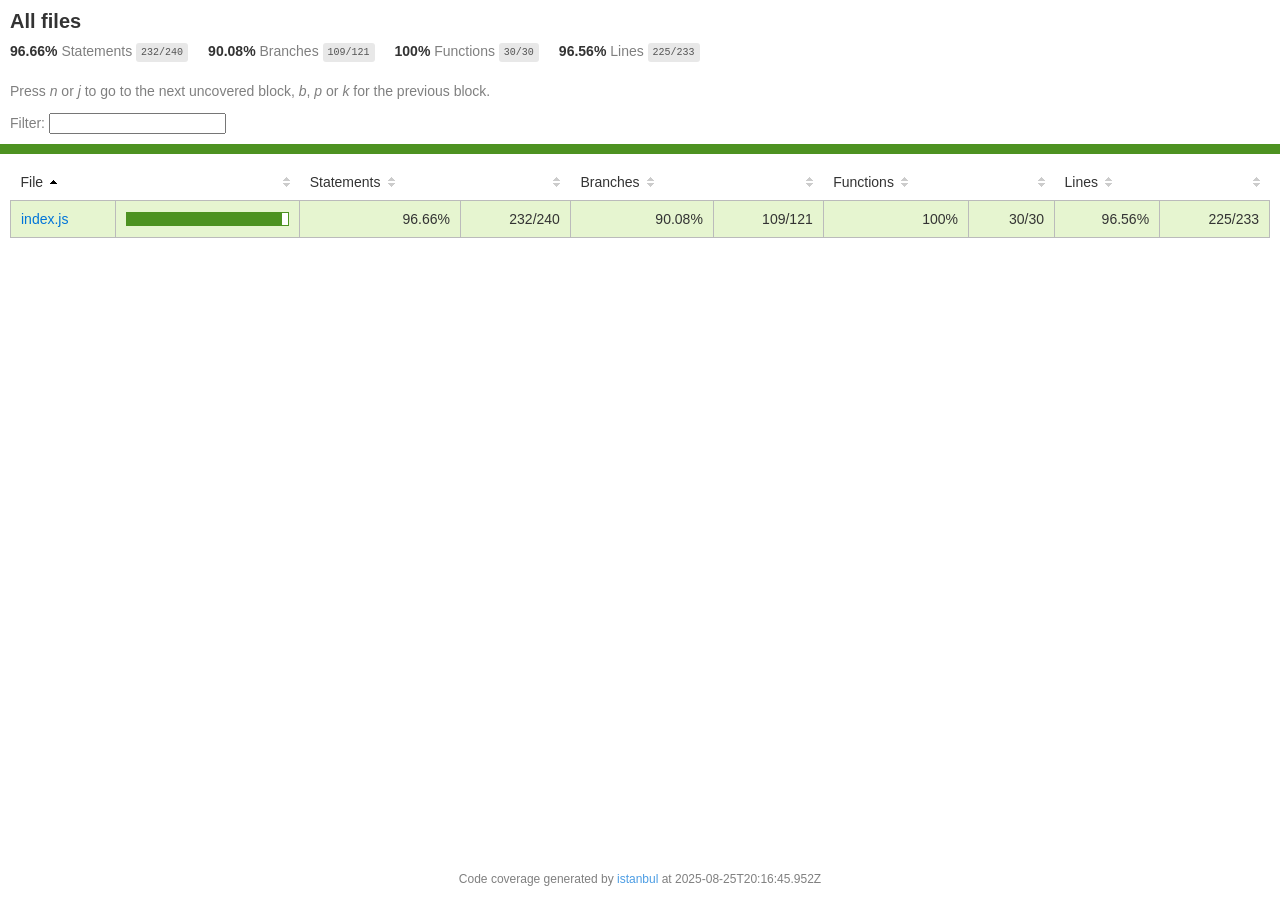
<file: backend/node_modules/kareem/coverage/lcov-report/index.html>
<!doctype html>
<html lang="en">

<head>
    <title>Code coverage report for All files</title>
    <meta charset="utf-8" />
    <link rel="stylesheet" href="prettify.css" />
    <link rel="stylesheet" href="base.css" />
    <link rel="shortcut icon" type="image/x-icon" href="favicon.png" />
    <meta name="viewport" content="width=device-width, initial-scale=1" />
    <style type='text/css'>
        .coverage-summary .sorter {
            background-image: url(sort-arrow-sprite.png);
        }
    </style>
</head>
    
<body>
<div class='wrapper'>
    <div class='pad1'>
        <h1>All files</h1>
        <div class='clearfix'>
            
            <div class='fl pad1y space-right2'>
                <span class="strong">96.66% </span>
                <span class="quiet">Statements</span>
                <span class='fraction'>232/240</span>
            </div>
        
            
            <div class='fl pad1y space-right2'>
                <span class="strong">90.08% </span>
                <span class="quiet">Branches</span>
                <span class='fraction'>109/121</span>
            </div>
        
            
            <div class='fl pad1y space-right2'>
                <span class="strong">100% </span>
                <span class="quiet">Functions</span>
                <span class='fraction'>30/30</span>
            </div>
        
            
            <div class='fl pad1y space-right2'>
                <span class="strong">96.56% </span>
                <span class="quiet">Lines</span>
                <span class='fraction'>225/233</span>
            </div>
        
            
        </div>
        <p class="quiet">
            Press <em>n</em> or <em>j</em> to go to the next uncovered block, <em>b</em>, <em>p</em> or <em>k</em> for the previous block.
        </p>
        <template id="filterTemplate">
            <div class="quiet">
                Filter:
                <input type="search" id="fileSearch">
            </div>
        </template>
    </div>
    <div class='status-line high'></div>
    <div class="pad1">
<table class="coverage-summary">
<thead>
<tr>
   <th data-col="file" data-fmt="html" data-html="true" class="file">File</th>
   <th data-col="pic" data-type="number" data-fmt="html" data-html="true" class="pic"></th>
   <th data-col="statements" data-type="number" data-fmt="pct" class="pct">Statements</th>
   <th data-col="statements_raw" data-type="number" data-fmt="html" class="abs"></th>
   <th data-col="branches" data-type="number" data-fmt="pct" class="pct">Branches</th>
   <th data-col="branches_raw" data-type="number" data-fmt="html" class="abs"></th>
   <th data-col="functions" data-type="number" data-fmt="pct" class="pct">Functions</th>
   <th data-col="functions_raw" data-type="number" data-fmt="html" class="abs"></th>
   <th data-col="lines" data-type="number" data-fmt="pct" class="pct">Lines</th>
   <th data-col="lines_raw" data-type="number" data-fmt="html" class="abs"></th>
</tr>
</thead>
<tbody><tr>
	<td class="file high" data-value="index.js"><a href="index.js.html">index.js</a></td>
	<td data-value="96.66" class="pic high">
	<div class="chart"><div class="cover-fill" style="width: 96%"></div><div class="cover-empty" style="width: 4%"></div></div>
	</td>
	<td data-value="96.66" class="pct high">96.66%</td>
	<td data-value="240" class="abs high">232/240</td>
	<td data-value="90.08" class="pct high">90.08%</td>
	<td data-value="121" class="abs high">109/121</td>
	<td data-value="100" class="pct high">100%</td>
	<td data-value="30" class="abs high">30/30</td>
	<td data-value="96.56" class="pct high">96.56%</td>
	<td data-value="233" class="abs high">225/233</td>
	</tr>

</tbody>
</table>
</div>
                <div class='push'></div><!-- for sticky footer -->
            </div><!-- /wrapper -->
            <div class='footer quiet pad2 space-top1 center small'>
                Code coverage generated by
                <a href="https://istanbul.js.org/" target="_blank" rel="noopener noreferrer">istanbul</a>
                at 2025-08-25T20:16:45.952Z
            </div>
        <script src="prettify.js"></script>
        <script>
            window.onload = function () {
                prettyPrint();
            };
        </script>
        <script src="sorter.js"></script>
        <script src="block-navigation.js"></script>
    </body>
</html>
</file>
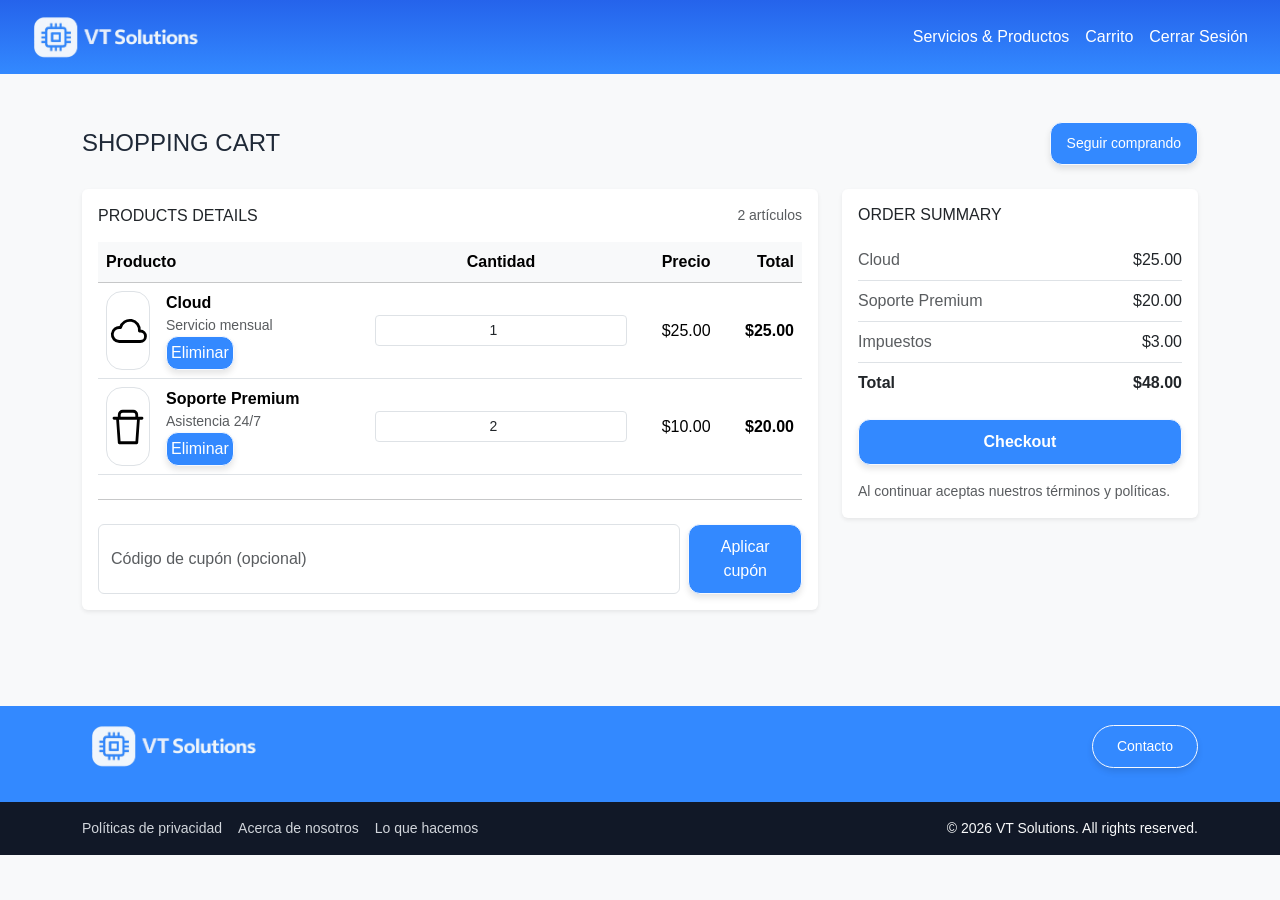
<file: carrito.html>
<!doctype html>
<html lang="es">
<head>
  <meta charset="utf-8" />
  <meta name="viewport" content="width=device-width, initial-scale=1" />
  <title>VT Solutions | Carrito</title>

  <link href="https://cdn.jsdelivr.net/npm/bootstrap@5.3.3/dist/css/bootstrap.min.css" rel="stylesheet">
  <link rel="stylesheet" href="css/main.css">
</head>

<body class="bg-light">

  <!-- HEADER -->
  <nav class="navbar navbar-expand-md navbar-dark">
    <div class="container-fluid px-4">
      <a href="principal.html" class="navbar-brand">
        <img src="img/logo.png" class="logo" alt="VT Solutions">
      </a>
      <button class="navbar-toggler" type="button" data-bs-toggle="collapse" data-bs-target="#menu">
        <span class="navbar-toggler-icon"></span>
      </button>
      <div class="collapse navbar-collapse" id="menu">
        <ul class="navbar-nav ms-auto">
          <li class="nav-item"><a class="nav-link active" href="catalogo.html">Servicios & Productos</a></li>
          <li class="nav-item"><a class="nav-link active" aria-current="page" href="carrito.html">Carrito</a></li>
          <li class="nav-item"><a class="nav-link active" href="Login.html">Cerrar Sesión</a></li>
        </ul>
      </div>
    </div>
  </nav>

  <!-- MAIN -->
  <main class="container py-5">
    <div class="d-flex align-items-center justify-content-between flex-wrap gap-2 mb-4">
      <h1 class="h4 mb-0 text-uppercase vt-title">Shopping Cart</h1>
      <a class="btn btn-outline-primary btn-sm" href="catalogo.html">Seguir comprando</a>
    </div>

    <div class="row g-4">
      <!-- Carrito -->
      <div class="col-12 col-lg-8">
        <div class="card shadow-sm border-0 vt-card">
          <div class="card-body">
            <div class="d-flex align-items-center justify-content-between flex-wrap gap-2 mb-3">
              <h2 class="h6 mb-0 text-uppercase vt-subtitle">Products details</h2>
              <span class="text-body-secondary small">2 artículos</span>
            </div>

            <div class="table-responsive">
              <table class="table align-middle mb-0">
                <thead class="table-light">
                  <tr>
                    <th scope="col">Producto</th>
                    <th scope="col" class="text-center vt-col-qty">Cantidad</th>
                    <th scope="col" class="text-end vt-col-price">Precio</th>
                    <th scope="col" class="text-end vt-col-total">Total</th>
                  </tr>
                </thead>

                <tbody>
                  <!-- Item 1 -->
                  <tr>
                    <td>
                      <div class="d-flex gap-3">
                        <div class="vt-thumb bg-white border rounded-4 d-flex align-items-center justify-content-center flex-shrink-0">
                          <svg width="42" height="42" viewBox="0 0 24 24" fill="none" aria-hidden="true">
                            <path d="M7 18a4 4 0 1 1 .7-7.94A5.5 5.5 0 0 1 18.5 12H19a3 3 0 1 1 0 6H7Z"
                                  stroke="currentColor" stroke-width="1.6" stroke-linecap="round" stroke-linejoin="round"/>
                          </svg>
                        </div>

                        <div>
                          <div class="fw-semibold">Cloud</div>
                          <div class="text-body-secondary small">Servicio mensual</div>
                          <button class="btn btn-primary p-1 small text-decoration-none">Eliminar</button>
                        </div>
                      </div>
                    </td>

                    <td class="text-center">
                      <div class="input-group input-group-sm justify-content-center vt-qty">
                        <input type="number" class="form-control text-center" value="1" min="1">
                      </div>
                    </td>

                    <td class="text-end">$25.00</td>
                    <td class="text-end fw-semibold">$25.00</td>
                  </tr>

                  <!-- Item 2 -->
                  <tr>
                    <td>
                      <div class="d-flex gap-3">
                        <div class="vt-thumb bg-white border rounded-4 d-flex align-items-center justify-content-center flex-shrink-0">
                          <svg width="42" height="42" viewBox="0 0 24 24" fill="none" aria-hidden="true">
                            <path d="M4 7h16M7 7V5a2 2 0 0 1 2-2h6a2 2 0 0 1 2 2v2M6 7l1 14h10l1-14"
                                  stroke="currentColor" stroke-width="1.6" stroke-linecap="round" stroke-linejoin="round"/>
                          </svg>
                        </div>

                        <div>
                          <div class="fw-semibold">Soporte Premium</div>
                          <div class="text-body-secondary small">Asistencia 24/7</div>
                          <button class="btn btn-primary p-1 small text-decoration-none">Eliminar</button>
                        </div>
                      </div>
                    </td>

                    <td class="text-center">
                      <div class="input-group input-group-sm justify-content-center vt-qty">
                        <input type="number" class="form-control text-center" value="2" min="1">
                      </div>
                    </td>

                    <td class="text-end">$10.00</td>
                    <td class="text-end fw-semibold">$20.00</td>
                  </tr>
                </tbody>
              </table>
            </div>

            <hr class="my-4">

            <div class="d-flex flex-column flex-md-row gap-2 justify-content-between">
              <input class="form-control vt-coupon" placeholder="Código de cupón (opcional)">
              <button class="btn btn-outline-primary">Aplicar cupón</button>
            </div>
          </div>
        </div>
      </div>

      <!-- Resumen -->
      <div class="col-12 col-lg-4">
        <div class="card shadow-sm border-0 vt-card">
          <div class="card-body">
            <h2 class="h6 text-uppercase mb-3 vt-subtitle">Order Summary</h2>

            <ul class="list-group list-group-flush mb-3">
              <li class="list-group-item d-flex justify-content-between px-0">
                <span class="text-body-secondary">Cloud</span>
                <span>$25.00</span>
              </li>
              <li class="list-group-item d-flex justify-content-between px-0">
                <span class="text-body-secondary">Soporte Premium</span>
                <span>$20.00</span>
              </li>
              <li class="list-group-item d-flex justify-content-between px-0">
                <span class="text-body-secondary">Impuestos</span>
                <span>$3.00</span>
              </li>
              <li class="list-group-item d-flex justify-content-between px-0 fw-semibold">
                <span>Total</span>
                <span>$48.00</span>
              </li>
            </ul>

            <a href="checkout.html" class="btn btn-primary w-100 fw-semibold">Checkout</a>

            <p class="small text-body-secondary mb-0 mt-3">
              Al continuar aceptas nuestros términos y políticas.
            </p>
          </div>
        </div>
      </div>
    </div>
  </main>

  <footer class="mt-5">
    <div class="footer-top text-light">
      <div class="container py-3">
        <div class="d-flex justify-content-between align-items-center flex-wrap mb-3">
          <div class="d-flex align-items-center gap-2">
            <img src="img/logo.png" class="logo" alt="VT Solutions">
          </div>
          <a href="#" class="btn btn-primary btn-sm rounded-pill px-4">Contacto</a>
        </div>
      </div>
    </div>
    <div class="footer-bottom text-light">
      <div class="container py-3">
        <div class="d-flex justify-content-between flex-wrap small">
          <div class="d-flex gap-3">
            <a href="#" class="footer-link">Políticas de privacidad</a>
            <a href="#" class="footer-link">Acerca de nosotros</a>
            <a href="#" class="footer-link">Lo que hacemos</a>
          </div>
          <div>© 2026 VT Solutions. All rights reserved.</div>
        </div>
      </div>
    </div>
  </footer>

  <!-- Bootstrap JS -->
  <script src="https://cdn.jsdelivr.net/npm/bootstrap@5.3.3/dist/js/bootstrap.bundle.min.js"></script>
</body>
</html>
</file>
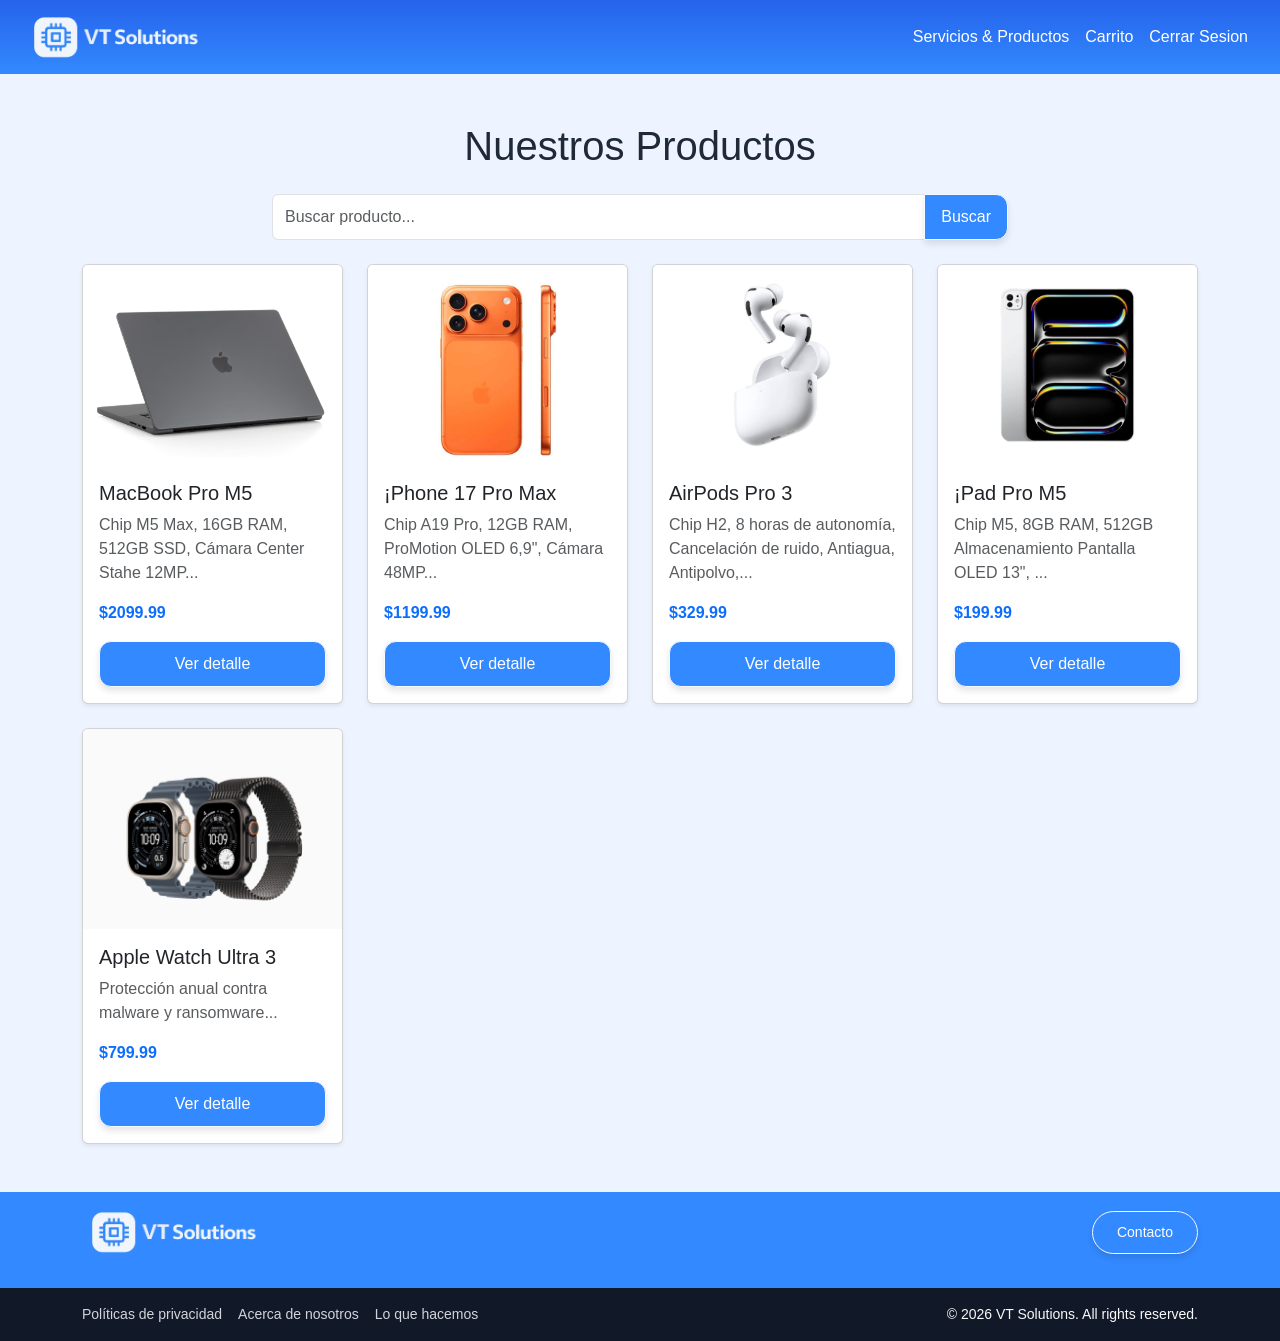
<file: catalogo.html>
<!DOCTYPE html>
<html lang="es">
<head>
    <meta charset="UTF-8">
    <meta name="viewport" content="width=device-width, initial-scale=1.0">
    <title>Catálogo - VT Solutions</title>
    <!-- Bootstrap CSS -->
    <link href="https://cdn.jsdelivr.net/npm/bootstrap@5.3.8/dist/css/bootstrap.min.css" rel="stylesheet">
    <!-- Tu CSS compilado -->
    <link rel="stylesheet" href="css/main.css">
</head>
<body>

    <!-- HEADER -->
    <nav class="navbar navbar-expand-md navbar-dark">
        <div class="container-fluid px-4">
            <a href="principal.html" class="navbar-brand">
                <img src="img/logo.png" class="logo" alt="VT Solutions">
            </a>
            <button class="navbar-toggler" type="button" data-bs-toggle="collapse" data-bs-target="#menu">
                <span class="navbar-toggler-icon"></span>
            </button>
            <div class="collapse navbar-collapse" id="menu">
                <ul class="navbar-nav ms-auto">
                    <li class="nav-item"><a class="nav-link active" href="catalogo.html">Servicios & Productos</a></li>
                    <li class="nav-item"><a class="nav-link active" href="carrito.html">Carrito</a></li>
                    <li class="nav-item"><a class="nav-link active" href="login.html">Cerrar Sesion</a></li>
                </ul>
            </div>
        </div>
    </nav>

    <!-- CONTENIDO PRINCIPAL -->
    <main class="container my-5">
        <h1 class="text-center mb-4">Nuestros Productos</h1>

        <!-- Barra de búsqueda -->
        <div class="row justify-content-center mb-4">
            <div class="col-6 col-md-8">
                <div class="input-group">
                    <input type="text" class="form-control" placeholder="Buscar producto..." aria-label="Buscar">
                    <button class="btn btn-primary" type="button">Buscar</button>
                </div>
            </div>
        </div>

        <div class="row g-4">
            <!-- Producto 1: MacBook Pro M5 -->
            <div class="col-12 col-sm-6 col-md-4 col-lg-3">
                <div class="card h-100 shadow-sm product-card">
                    <img src="img/producto01.jpg" class="card-img-top" alt="MacBook Pro M5" style="height: 200px; object-fit: cover;">
                    <div class="card-body d-flex flex-column">
                        <h5 class="card-title">MacBook Pro M5</h5>
                        <p class="card-text text-muted">Chip M5 Max, 16GB RAM, 512GB SSD, Cámara Center Stahe 12MP...</p>
                        <p class="card-text fw-bold text-primary">$2099.99</p>
                        <a href="detalle.html?id=1" class="btn btn-primary mt-auto">Ver detalle</a>
                    </div>
                </div>
            </div>
            <!-- Producto 2: ¡Phone 17 Pro Max -->
            <div class="col-12 col-sm-6 col-md-4 col-lg-3">
                <div class="card h-100 shadow-sm product-card">
                    <img src="img/producto02.jpg" class="card-img-top" alt="¡Phone 17 Pro Max" style="height: 200px; object-fit: cover;">
                    <div class="card-body d-flex flex-column">
                        <h5 class="card-title">¡Phone 17 Pro Max</h5>
                        <p class="card-text text-muted">Chip A19 Pro, 12GB RAM, ProMotion OLED 6,9", Cámara 48MP...</p>
                        <p class="card-text fw-bold text-primary">$1199.99</p>
                        <a href="detalle.html?id=2" class="btn btn-primary mt-auto">Ver detalle</a>
                    </div>
                </div>
            </div>
            <!-- Producto 3: AirPods Pro 3 -->
            <div class="col-12 col-sm-6 col-md-4 col-lg-3">
                <div class="card h-100 shadow-sm product-card">
                    <img src="img/producto03.jpg" class="card-img-top" alt="AirPods Pro 3" style="height: 200px; object-fit: cover;">
                    <div class="card-body d-flex flex-column">
                        <h5 class="card-title">AirPods Pro 3</h5>
                        <p class="card-text text-muted">Chip H2, 8 horas de autonomía, Cancelación de ruido, Antiagua, Antipolvo,...</p>
                        <p class="card-text fw-bold text-primary">$329.99</p>
                        <a href="detalle.html?id=3" class="btn btn-primary mt-auto">Ver detalle</a>
                    </div>
                </div>
            </div>
            <!-- Producto 4: ¡Pad Pro M5 -->
            <div class="col-12 col-sm-6 col-md-4 col-lg-3">
                <div class="card h-100 shadow-sm product-card">
                    <img src="img/producto04.jpg" class="card-img-top" alt="¡Pad Pro M5" style="height: 200px; object-fit: cover;">
                    <div class="card-body d-flex flex-column">
                        <h5 class="card-title">¡Pad Pro M5</h5>
                        <p class="card-text text-muted">Chip M5, 8GB RAM, 512GB Almacenamiento Pantalla OLED 13",  ...</p>
                        <p class="card-text fw-bold text-primary">$199.99</p>
                        <a href="detalle.html?id=4" class="btn btn-primary mt-auto">Ver detalle</a>
                    </div>
                </div>
            </div>
            <!-- Producto 5: Apple Watch Ultra 3 -->
            <div class="col-12 col-sm-6 col-md-4 col-lg-3">
                <div class="card h-100 shadow-sm product-card">
                    <img src="img/producto05.jpg" class="card-img-top" alt="Apple Watch Ultra 3" style="height: 200px; object-fit: cover;">
                    <div class="card-body d-flex flex-column">
                        <h5 class="card-title">Apple Watch Ultra 3</h5>
                        <p class="card-text text-muted">Protección anual contra malware y ransomware...</p>
                        <p class="card-text fw-bold text-primary">$799.99</p>
                        <a href="detalle.html?id=5" class="btn btn-primary mt-auto">Ver detalle</a>
                    </div>
                </div>
            </div>
        </div>
    </main>

    <!-- FOOTER -->
    <footer class="mt-5">
        <div class="footer-top text-light">
            <div class="container py-3">
                <div class="d-flex justify-content-between align-items-center flex-wrap mb-3">
                    <div class="d-flex align-items-center gap-2">
                        <img src="img/logo.png" class="logo" alt="VT Solutions Logo">
                    </div>
                    <a href="#" class="btn btn-primary btn-sm rounded-pill px-4">
                        Contacto
                    </a>
                </div>
            </div>
        </div>
        <div class="footer-bottom text-light">
            <div class="container py-3">
                <div class="d-flex justify-content-between flex-wrap small">
                    <div class="d-flex gap-3">
                        <a href="#" class="footer-link">Políticas de privacidad</a>
                        <a href="#" class="footer-link">Acerca de nosotros</a>
                        <a href="#" class="footer-link">Lo que hacemos</a>
                    </div>
                    <div>
                        © 2026 VT Solutions. All rights reserved.
                    </div>
                </div>
            </div>
        </div>
    </footer>

      <script src="https://cdn.jsdelivr.net/npm/bootstrap@5.3.3/dist/js/bootstrap.bundle.min.js"></script>

</body>
</html>
</file>
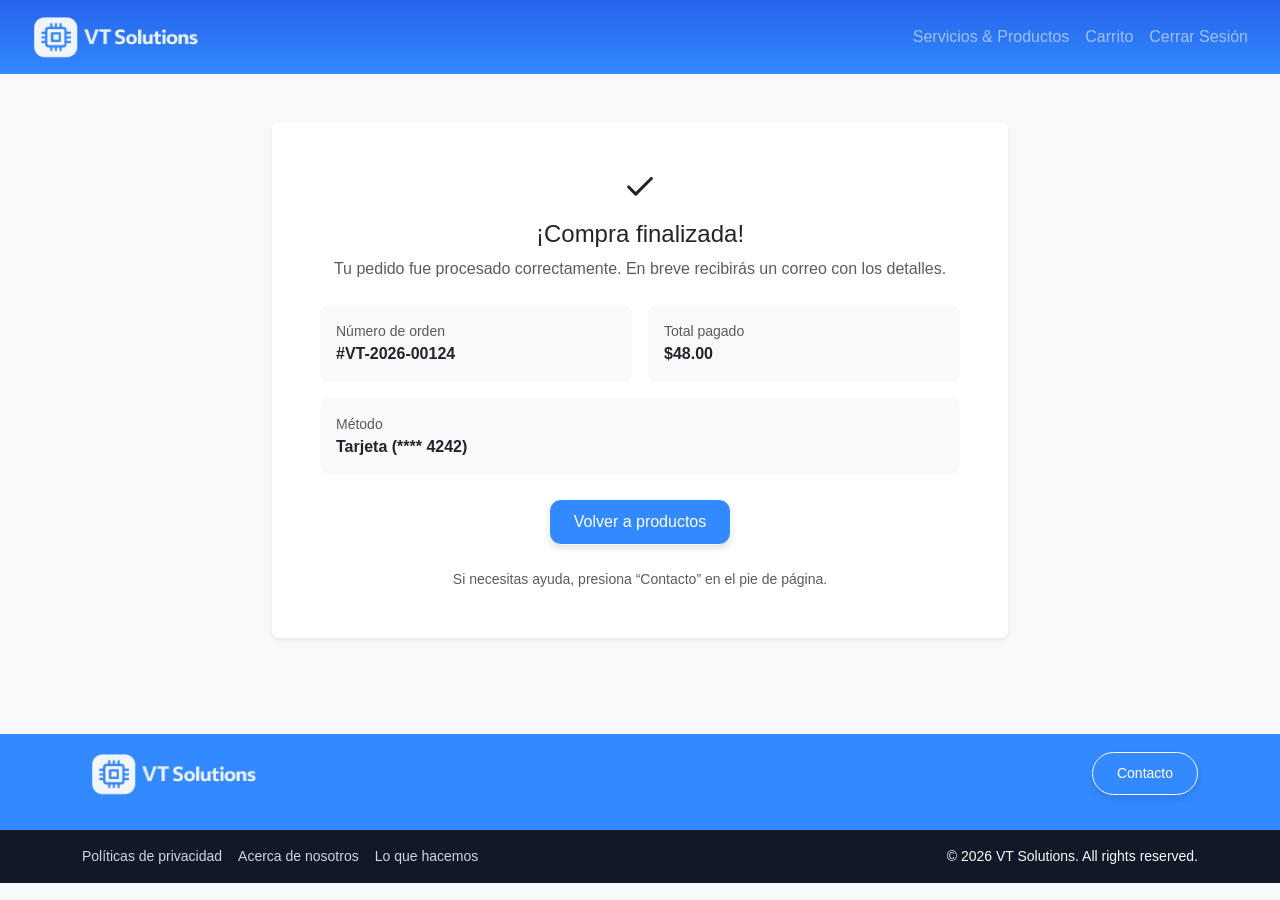
<file: checkout.html>
<!doctype html>
<html lang="es">
<head>
  <meta charset="utf-8" />
  <meta name="viewport" content="width=device-width, initial-scale=1" />
  <title>VT Solutions | Checkout</title>

  <link href="https://cdn.jsdelivr.net/npm/bootstrap@5.3.3/dist/css/bootstrap.min.css" rel="stylesheet">
  <link rel="stylesheet" href="css/main.css">
</head>

<body class="bg-light">

  <!-- HEADER -->
  <nav class="navbar navbar-expand-md navbar-dark">
    <div class="container-fluid px-4">
      <a href="principal.html" class="navbar-brand">
        <img src="img/logo.png" class="logo" alt="VT Solutions">
      </a>
      <button class="navbar-toggler" type="button" data-bs-toggle="collapse" data-bs-target="#menu">
        <span class="navbar-toggler-icon"></span>
      </button>
      <div class="collapse navbar-collapse" id="menu">
        <ul class="navbar-nav ms-auto">
          <li class="nav-item"><a class="nav-link" href="catalogo.html">Servicios & Productos</a></li>
          <li class="nav-item"><a class="nav-link" href="carrito.html">Carrito</a></li>
          <li class="nav-item"><a class="nav-link" href="Login.html">Cerrar Sesión</a></li>
        </ul>
      </div>
    </div>
  </nav>

  <!-- MAIN -->
  <main class="container py-5">
    <div class="row justify-content-center">
      <div class="col-12 col-lg-8">
        <div class="card border-0 shadow-sm">
          <div class="card-body p-4 p-md-5 text-center">

            <div class="vt-check-icon mx-auto mb-3">
              <!-- Check icon -->
              <svg width="34" height="34" viewBox="0 0 24 24" fill="none" aria-hidden="true">
                <path d="M20 6 9 17l-5-5" stroke="currentColor" stroke-width="2.2" stroke-linecap="round" stroke-linejoin="round"/>
              </svg>
            </div>

            <h1 class="h4 mb-2">¡Compra finalizada!</h1>
            <p class="text-body-secondary mb-4">
              Tu pedido fue procesado correctamente. En breve recibirás un correo con los detalles.
            </p>

            <div class="row g-3 text-start justify-content-center mb-4">
              <div class="col-12 col-md-6">
                <div class="p-3 bg-light rounded-3">
                  <div class="small text-body-secondary">Número de orden</div>
                  <div class="fw-semibold">#VT-2026-00124</div>
                </div>
              </div>
              <div class="col-12 col-md-6">
                <div class="p-3 bg-light rounded-3">
                  <div class="small text-body-secondary">Total pagado</div>
                  <div class="fw-semibold">$48.00</div>
                </div>
              </div>
              <div class="col-12">
                <div class="p-3 bg-light rounded-3">
                  <div class="small text-body-secondary">Método</div>
                  <div class="fw-semibold">Tarjeta (**** 4242)</div>
                </div>
              </div>
            </div>

            <div class="d-flex flex-column flex-sm-row gap-2 justify-content-center">
              <a href="./carrito.html" class="btn btn-outline-primary px-4">Volver a productos</a>

            </div>

            <p class="small text-body-secondary mt-4 mb-0">
              Si necesitas ayuda, presiona “Contacto” en el pie de página.
            </p>

          </div>
        </div>
      </div>
    </div>
  </main>

  <!-- FOOTER -->
  <footer class="mt-5">
    <div class="footer-top text-light">
      <div class="container py-3">
        <div class="d-flex justify-content-between align-items-center flex-wrap mb-3">
          <div class="d-flex align-items-center gap-2">
            <img src="img/logo.png" class="logo" alt="VT Solutions">
          </div>
          <a href="#" class="btn btn-primary btn-sm rounded-pill px-4">Contacto</a>
        </div>
      </div>
    </div>
    <div class="footer-bottom text-light">
      <div class="container py-3">
        <div class="d-flex justify-content-between flex-wrap small">
          <div class="d-flex gap-3">
            <a href="#" class="footer-link">Políticas de privacidad</a>
            <a href="#" class="footer-link">Acerca de nosotros</a>
            <a href="#" class="footer-link">Lo que hacemos</a>
          </div>
          <div>© 2026 VT Solutions. All rights reserved.</div>
        </div>
      </div>
    </div>
  </footer>

  <!-- Bootstrap JS -->
  <script src="https://cdn.jsdelivr.net/npm/bootstrap@5.3.3/dist/js/bootstrap.bundle.min.js"></script>
</body>
</html>
</file>
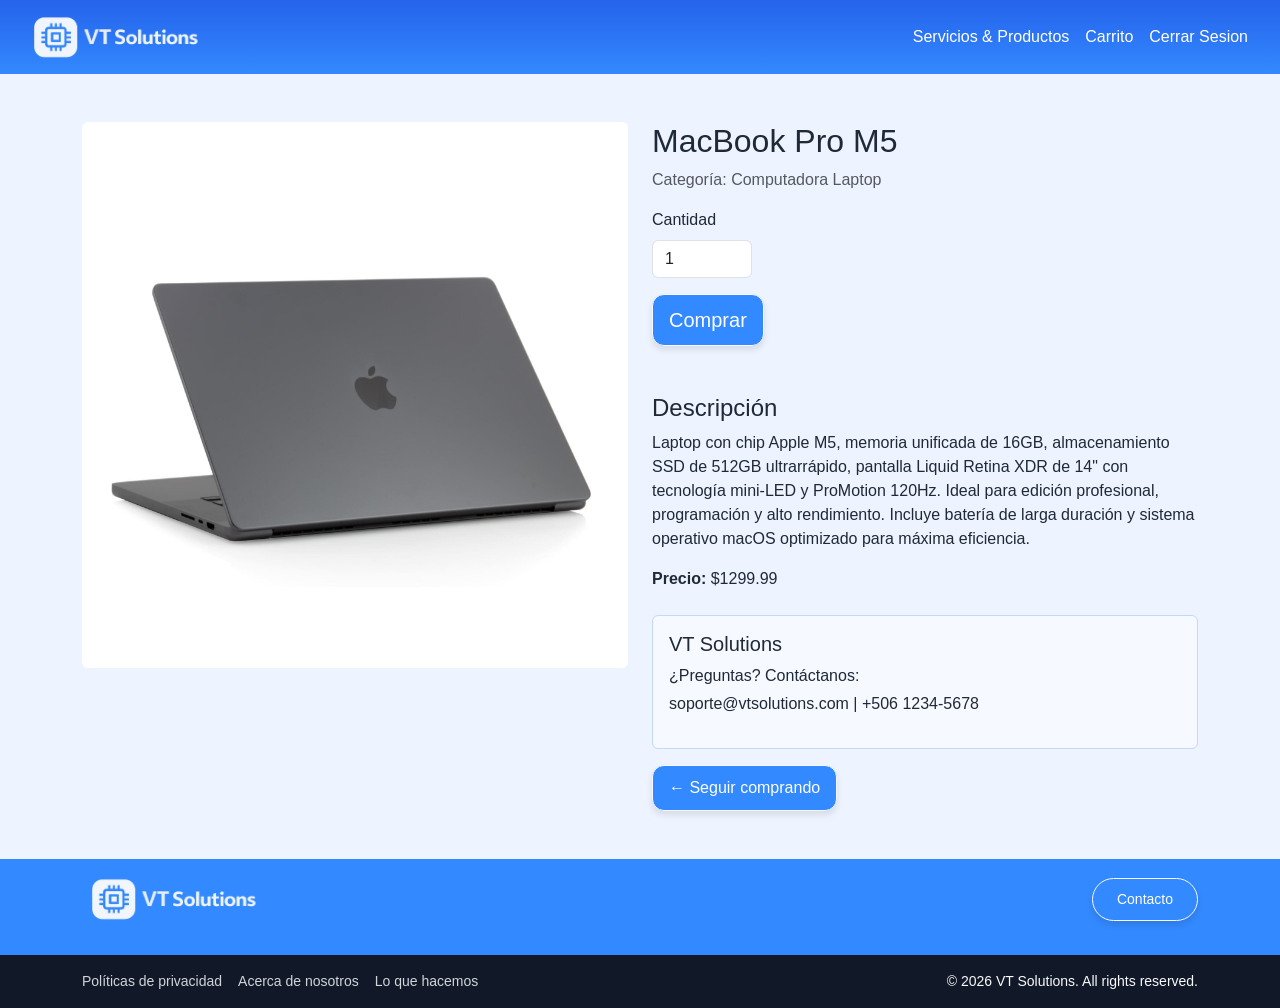
<file: detalle.html>
<!DOCTYPE html>
<html lang="es">
<head>
    <meta charset="UTF-8">
    <meta name="viewport" content="width=device-width, initial-scale=1.0">
    <title>Detalle del Producto - VT Solutions</title>
    <link href="https://cdn.jsdelivr.net/npm/bootstrap@5.3.8/dist/css/bootstrap.min.css" rel="stylesheet">
    <link rel="stylesheet" href="css/main.css">
</head>
<body>

    <!-- HEADER (igual que en catálogo) -->
    <nav class="navbar navbar-expand-md navbar-dark">
        <div class="container-fluid px-4">
            <a href="principal.html" class="navbar-brand">
                <img src="img/logo.png" class="logo" alt="VT Solutions">
            </a>
            <button class="navbar-toggler" type="button" data-bs-toggle="collapse" data-bs-target="#menu">
                <span class="navbar-toggler-icon"></span>
            </button>
            <div class="collapse navbar-collapse" id="menu">
                <ul class="navbar-nav ms-auto">
                    <li class="nav-item"><a class="nav-link active" href="catalogo.html">Servicios & Productos</a></li>
                    <li class="nav-item"><a class="nav-link active" href="carrito.html">Carrito</a></li>
                    <li class="nav-item"><a class="nav-link active" href="Login.html">Cerrar Sesion</a></li>
                </ul>
            </div>
        </div>
    </nav>

    <!-- CONTENIDO PRINCIPAL -->
    <main class="container my-5">
        <div class="row">
            <!-- Columna izquierda: imagen -->
            <div class="col-md-6">
                <img src="img/producto01.jpg" class="img-fluid rounded" alt="MacBook Pro M5">
            </div>
            <!-- Columna derecha: detalles -->
            <div class="col-md-6">
                <h2>MacBook Pro M5</h2>
                <p class="text-muted">Categoría: Computadora Laptop</p>
                <div class="mb-3">
                    <label for="cantidad" class="form-label">Cantidad</label>
                    <input type="number" class="form-control detalle-cantidad" id="cantidad" value="1" min="1" max="15">
                </div>

                <!-- Botón de compra -->
                <button class="btn btn-primary btn-lg mb-4" id="purchase-btn"><a class="nav-link active" href="carrito.html">Comprar</a></button>

                <div class="mt-4">
                    <h4>Descripción</h4>
                    <p>Laptop con chip Apple M5, memoria unificada de 16GB, almacenamiento SSD de 512GB ultrarrápido, pantalla Liquid Retina XDR de 14" con tecnología mini-LED y ProMotion 120Hz. Ideal para edición profesional, programación y alto rendimiento. Incluye batería de larga duración y sistema operativo macOS optimizado para máxima eficiencia.</p>
                    <p><strong>Precio:</strong> $1299.99</p>
                </div>

                <div class="mt-4 p-3 contact-box rounded">
                    <h5>VT Solutions</h5>
                    <p class="mb-1">¿Preguntas? Contáctanos:</p>
                    <p>soporte@vtsolutions.com | +506 1234-5678</p>
                </div>

                <a href="catalogo.html" class="btn btn-primary mt-3">← Seguir comprando</a>
            </div>
        </div>
    </main>

    <!-- FOOTER -->
    <footer class="mt-5">
        <div class="footer-top text-light">
            <div class="container py-3">
                <div class="d-flex justify-content-between align-items-center flex-wrap mb-3">
                    <div class="d-flex align-items-center gap-2">
                        <img src="img/logo.png" class="logo" alt="VT Solutions Logo">
                    </div>
                    <a href="#" class="btn btn-light btn-sm rounded-pill px-4">
                        Contacto
                    </a>
                </div>
            </div>
        </div>
        <div class="footer-bottom text-light">
            <div class="container py-3">
                <div class="d-flex justify-content-between flex-wrap small">
                    <div class="d-flex gap-3">
                        <a href="#" class="footer-link">Políticas de privacidad</a>
                        <a href="#" class="footer-link">Acerca de nosotros</a>
                        <a href="#" class="footer-link">Lo que hacemos</a>
                    </div>
                    <div>
                        © 2026 VT Solutions. All rights reserved.
                    </div>
                </div>
            </div>
        </div>
    </footer>

      <script src="https://cdn.jsdelivr.net/npm/bootstrap@5.3.3/dist/js/bootstrap.bundle.min.js"></script>

</body>
</html>
</file>
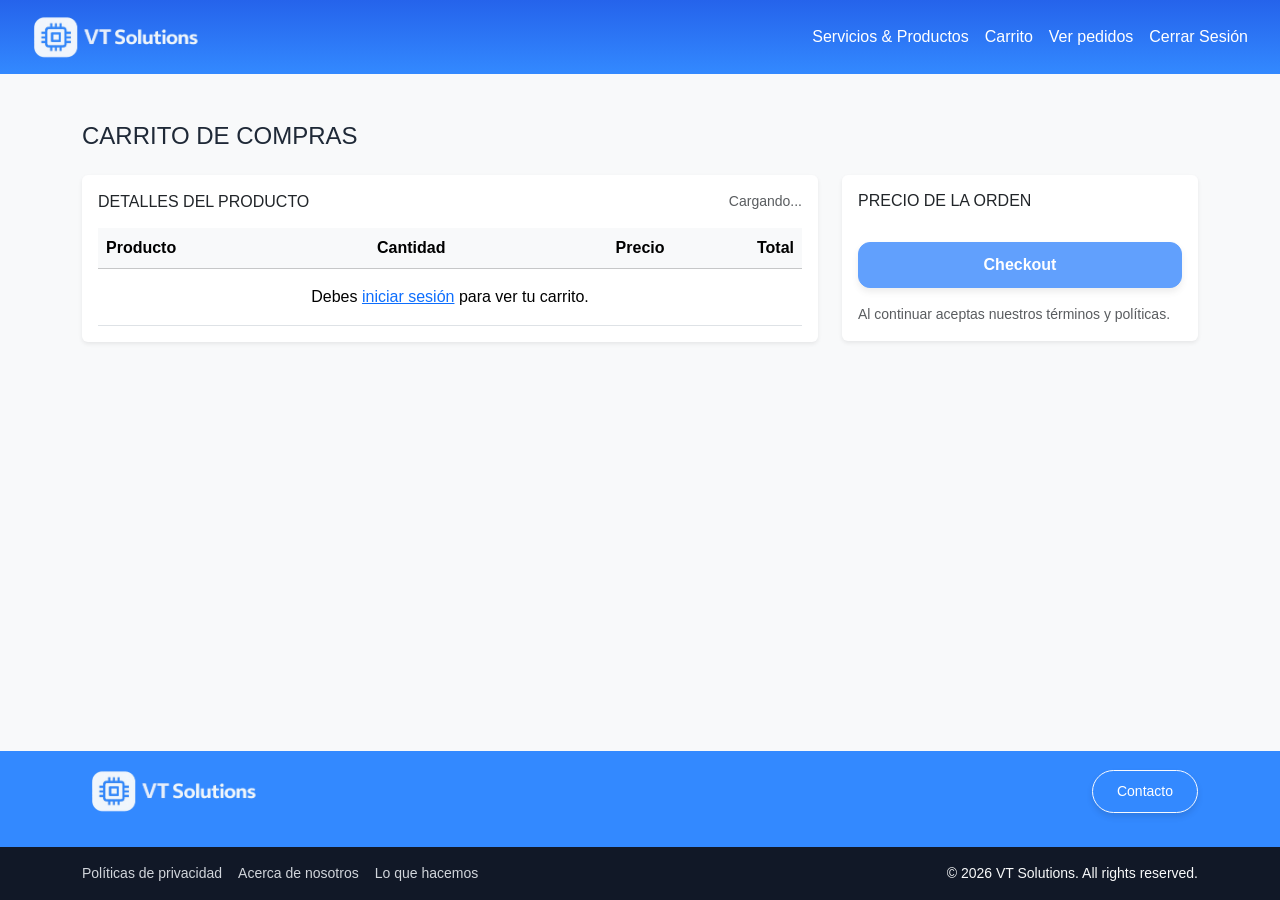
<file: frontend/carrito.html>
<!DOCTYPE html>
<html lang="es">
<head>
  <meta charset="utf-8">
  <meta name="viewport" content="width=device-width, initial-scale=1">
  <title>VT Solutions | Carrito</title>
  <link href="https://cdn.jsdelivr.net/npm/bootstrap@5.3.3/dist/css/bootstrap.min.css" rel="stylesheet">
  <link rel="stylesheet" href="css/main.css">
</head>

<body class="bg-light d-flex flex-column min-vh-100">
  <nav class="navbar navbar-expand-md navbar-dark">
    <div class="container-fluid px-4">
      <a href="principal.html" class="navbar-brand">
        <img src="img/logo.png" class="logo" alt="VT Solutions">
      </a>
      <button class="navbar-toggler" type="button" data-bs-toggle="collapse" data-bs-target="#menu">
        <span class="navbar-toggler-icon"></span>
      </button>
      <div class="collapse navbar-collapse" id="menu">
        <ul class="navbar-nav ms-auto">
          <li class="nav-item"><a class="nav-link active" href="catalogo.html">Servicios & Productos</a></li>
          <li class="nav-item"><a class="nav-link active" href="carrito.html">Carrito</a></li>
          <li class="nav-item"><a class="nav-link active" href="pedidos.html">Ver pedidos</a></li>
          <li class="nav-item"><a class="nav-link active" href="#" id="nav-logout">Cerrar Sesión</a></li>
        </ul>
      </div>
    </div>
  </nav>

  <main class="container py-5 flex-grow-1">
    <div class="d-flex align-items-center justify-content-between flex-wrap gap-2 mb-4">
      <h1 class="h4 mb-0 text-uppercase vt-title">Carrito de Compras</h1>
    </div>

    <div class="row g-4">
      <div class="col-12 col-lg-8">
        <div class="card shadow-sm border-0 vt-card">
          <div class="card-body">
            <div class="d-flex align-items-center justify-content-between flex-wrap gap-2 mb-3">
              <h2 class="h6 mb-0 text-uppercase vt-subtitle">Detalles del Producto</h2>
              <span class="text-body-secondary small" id="cart-count">Cargando...</span>
            </div>
            <div class="table-responsive">
              <table class="table align-middle mb-0">
                <thead class="table-light">
                  <tr>
                    <th>Producto</th>
                    <th class="text-center">Cantidad</th>
                    <th class="text-end">Precio</th>
                    <th class="text-end">Total</th>
                  </tr>
                </thead>
                <tbody id="cart-tbody">
                  <tr><td colspan="4" class="text-center"><div class="spinner-border spinner-border-sm text-primary"></div></td></tr>
                </tbody>
              </table>
            </div>
          </div>
        </div>
      </div>

      <div class="col-12 col-lg-4">
        <div class="card shadow-sm border-0 vt-card">
          <div class="card-body">
            <h2 class="h6 text-uppercase mb-3 vt-subtitle">Precio de la orden</h2>
            <ul class="list-group list-group-flush mb-3" id="cart-summary"></ul>
            <div class="fw-semibold text-end mb-3" id="cart-total"></div>
            <a href="checkout.html" class="btn btn-primary w-100 fw-semibold disabled" id="checkout-btn">Checkout</a>
            <p class="small text-body-secondary mb-0 mt-3">Al continuar aceptas nuestros términos y políticas.</p>
          </div>
        </div>
      </div>
    </div>
  </main>

<footer class="mt-auto">
  <div class="footer-top text-light">
    <div class="container py-3">
      <div class="d-flex justify-content-between align-items-center flex-wrap mb-3">
        <div class="d-flex align-items-center gap-2">
          <img src="img/logo.png" class="logo" alt="VT Solutions">
        </div>
        <a href="#" class="btn btn-primary btn-sm rounded-pill px-4">Contacto</a>
      </div>
    </div>
  </div>
  <div class="footer-bottom text-light">
    <div class="container py-3">
      <div class="d-flex justify-content-between flex-wrap small">
        <div class="d-flex gap-3">
          <a href="#" class="footer-link">Políticas de privacidad</a>
          <a href="#" class="footer-link">Acerca de nosotros</a>
          <a href="#" class="footer-link">Lo que hacemos</a>
        </div>
        <div>© 2026 VT Solutions. All rights reserved.</div>
      </div>
    </div>
  </div>
</footer>

  <script src="https://cdn.jsdelivr.net/npm/bootstrap@5.3.3/dist/js/bootstrap.bundle.min.js"></script>
  <script src="js/api.js"></script>
  <script src="js/carrito.js"></script>
  <script>
    document.getElementById('nav-logout').addEventListener('click', function(e) {
      e.preventDefault(); Auth.logout(); window.location.href = 'Login.html';
    });
  </script>
</body>
</html>
</file>
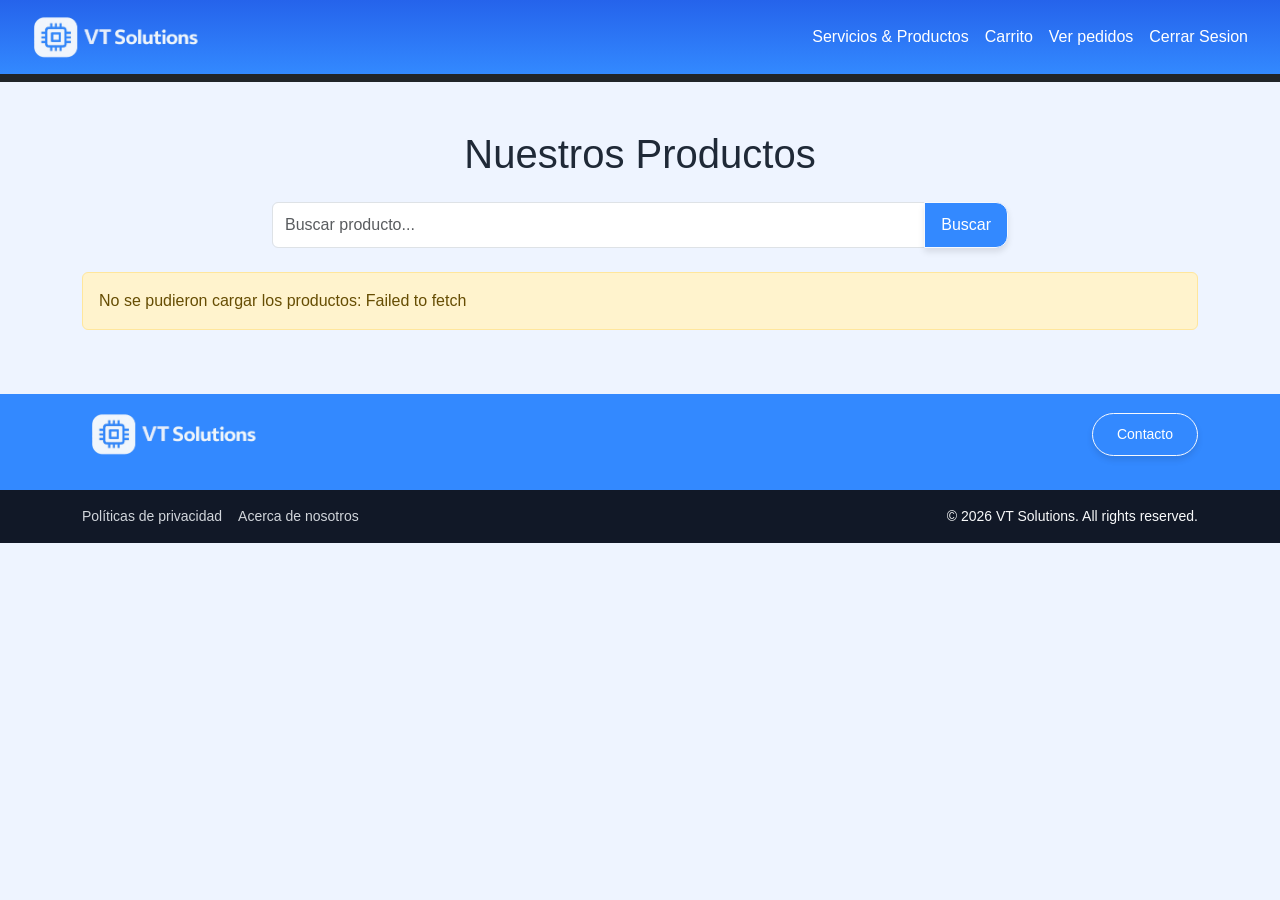
<file: frontend/catalogo.html>
<!DOCTYPE html>
<html lang="es">
<head>
  <meta charset="UTF-8">
  <meta name="viewport" content="width=device-width, initial-scale=1.0">
  <title>Catálogo - VT Solutions</title>
  <link href="https://cdn.jsdelivr.net/npm/bootstrap@5.3.3/dist/css/bootstrap.min.css" rel="stylesheet">
  <link rel="stylesheet" href="css/main.css">
</head>
<body>
  <nav class="navbar navbar-expand-md navbar-dark">
    <div class="container-fluid px-4">
      <a href="principal.html" class="navbar-brand">
        <img src="img/logo.png" class="logo" alt="VT Solutions">
      </a>
      <button class="navbar-toggler" type="button" data-bs-toggle="collapse" data-bs-target="#menu">
        <span class="navbar-toggler-icon"></span>
      </button>
      <div class="collapse navbar-collapse" id="menu">
        <ul class="navbar-nav ms-auto">
          <li class="nav-item"><a class="nav-link active" href="catalogo.html">Servicios & Productos</a></li>
          <li class="nav-item"><a class="nav-link active" href="carrito.html">Carrito</a></li>
          <li class="nav-item"><a class="nav-link active" href="pedidos.html">Ver pedidos</a></li>
          <li class="nav-item"><a class="nav-link active" href="login.html">Cerrar Sesion</a></li>
        </ul>
      </div>
    </div>
  </nav>

  <!-- Banner tasas de cambio (API externa) -->
  <div class="bg-dark text-light text-center py-1 small" id="exchange-rates">
    <div class="spinner-border spinner-border-sm text-light" role="status"></div>
  </div>

  <main class="container my-5">
    <h1 class="text-center mb-4">Nuestros Productos</h1>

    <div class="row justify-content-center mb-4">
      <div class="col-6 col-md-8">
        <div class="input-group">
          <input type="text" id="search-input" class="form-control" placeholder="Buscar producto...">
          <button class="btn btn-primary" id="search-btn" type="button">Buscar</button>
        </div>
      </div>
    </div>

    <div class="row g-4" id="products-grid">
      <div class="col-12 text-center">
        <div class="spinner-border text-primary"></div>
      </div>
    </div>
  </main>

  <footer class="mt-5">
    <div class="footer-top text-light">
      <div class="container py-3">
        <div class="d-flex justify-content-between align-items-center flex-wrap mb-3">
          <img src="img/logo.png" class="logo" alt="VT Solutions">
          <a href="principal.html" class="btn btn-primary btn-sm rounded-pill px-4">Contacto</a>
        </div>
      </div>
    </div>
    <div class="footer-bottom text-light">
      <div class="container py-3">
        <div class="d-flex justify-content-between flex-wrap small">
          <div class="d-flex gap-3">
            <a href="#" class="footer-link">Políticas de privacidad</a>
            <a href="#" class="footer-link">Acerca de nosotros</a>
          </div>
          <div>© 2026 VT Solutions. All rights reserved.</div>
        </div>
      </div>
    </div>
  </footer>

  <script src="https://cdn.jsdelivr.net/npm/bootstrap@5.3.3/dist/js/bootstrap.bundle.min.js"></script>
  <script src="js/api.js"></script>
  <script src="js/catalogo.js"></script>
  <script>
    document.getElementById('nav-logout').addEventListener('click', function(e) {
      e.preventDefault(); Auth.logout(); window.location.href = 'Login.html';
    });
  </script>
</body>
</html>
</file>
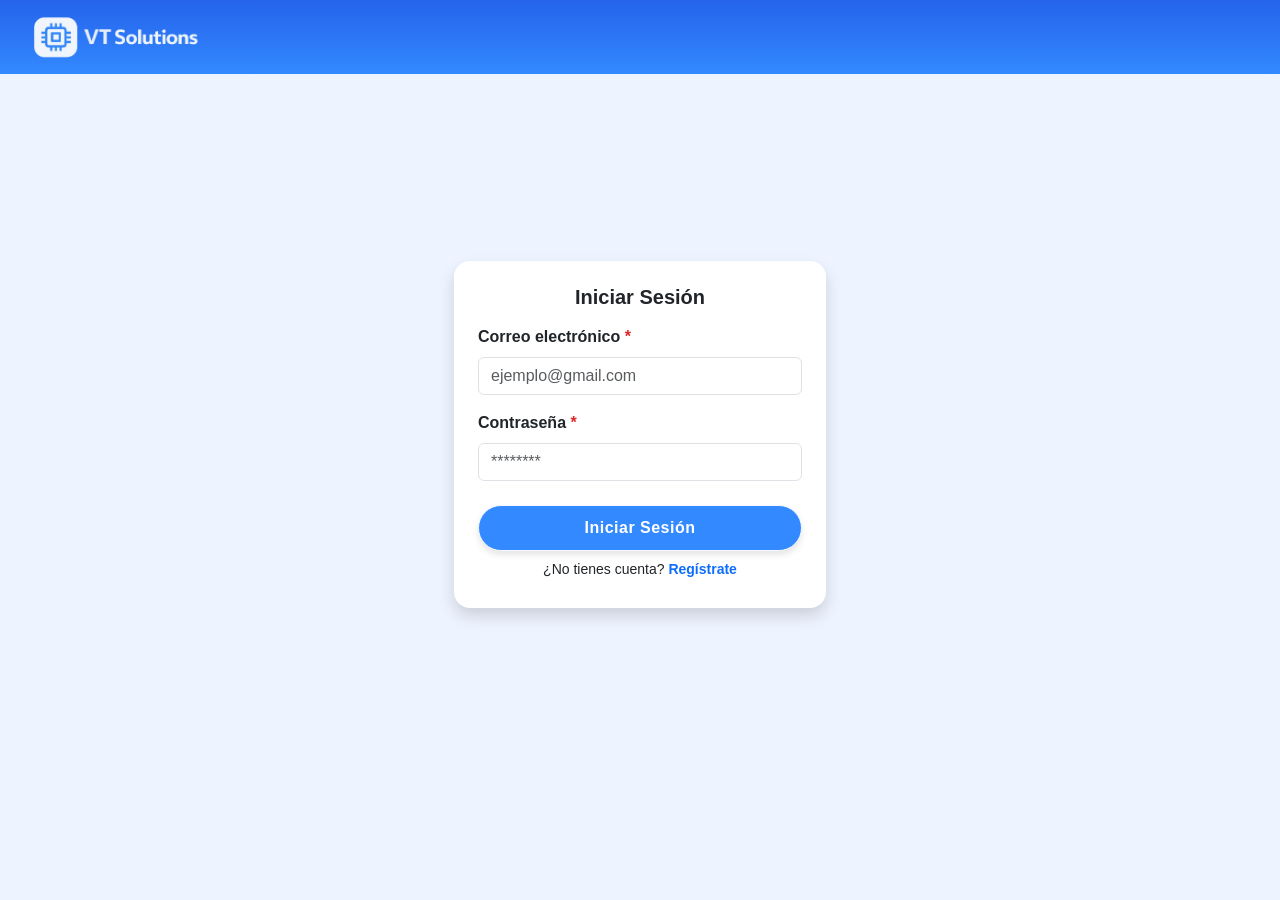
<file: frontend/checkout.html>
<!DOCTYPE html>
<html lang="es">
<head>
  <meta charset="utf-8">
  <meta name="viewport" content="width=device-width, initial-scale=1">
  <title>VT Solutions | Checkout</title>
  <link href="https://cdn.jsdelivr.net/npm/bootstrap@5.3.3/dist/css/bootstrap.min.css" rel="stylesheet">
  <link rel="stylesheet" href="css/main.css">
</head>
<body class="bg-light">
  <nav class="navbar navbar-expand-md navbar-dark">
    <div class="container-fluid px-4">
      <a href="principal.html" class="navbar-brand">
        <img src="img/logo.png" class="logo" alt="VT Solutions">
      </a>
      <button class="navbar-toggler" type="button" data-bs-toggle="collapse" data-bs-target="#menu">
        <span class="navbar-toggler-icon"></span>
      </button>
      <div class="collapse navbar-collapse" id="menu">
        <ul class="navbar-nav ms-auto">
          <li class="nav-item"><a class="nav-link active" href="catalogo.html">Servicios & Productos</a></li>
          <li class="nav-item"><a class="nav-link active" href="carrito.html">Carrito</a></li>
          <li class="nav-item"><a class="nav-link active" href="pedidos.html">Ver pedidos</a></li>
          <li class="nav-item"><a class="nav-link active" href="#" id="nav-logout">Cerrar Sesión</a></li>
        </ul>
      </div>
    </div>
  </nav>

  <main class="container py-5">
    <div class="row justify-content-center">
      <div class="col-12 col-lg-7">

        <!-- Formulario de checkout -->
        <div id="checkout-form-section">

          <!-- Resumen del pedido -->
          <div class="card border-0 shadow-sm mb-4">
            <div class="card-body p-4">
              <h4 class="mb-3">Resumen del pedido</h4>
              <ul class="list-group list-group-flush mb-3" id="order-preview">
                <li class="list-group-item px-0 text-muted">Cargando carrito...</li>
              </ul>

              <!-- CONVERSIÓN DE MONEDA EN TIEMPO REAL -->
              <div id="currency-conversion" class="mt-2">
                <div class="d-flex align-items-center gap-2 text-muted small py-2">
                  <div class="spinner-border spinner-border-sm"></div>
                  Obteniendo tasas de cambio...
                </div>
              </div>
            </div>
          </div>

          <!-- Datos de envío -->
          <div class="card border-0 shadow-sm">
            <div class="card-body p-4">
              <h4 class="mb-3">Datos de envío</h4>
              <form id="checkout-form">
                <div class="mb-3">
                  <label class="form-label fw-semibold">Dirección de envío</label>
                  <input type="text" id="shipping-address" class="form-control"
                         placeholder="Ej: San José, Costa Rica" required>
                </div>
                <div class="mb-3">
                  <label class="form-label fw-semibold">Método de pago (simulado)</label>
                  <select class="form-select">
                    <option>Tarjeta de crédito (**** 4242)</option>
                    <option>Transferencia bancaria</option>
                    <option>PayPal (simulado)</option>
                  </select>
                </div>
                <button type="submit" class="btn btn-primary w-100 fw-semibold">
                  Confirmar pedido
                </button>
              </form>
            </div>
          </div>
        </div>

        <!-- Confirmación -->
        <div id="order-result" class="d-none">
          <div class="card border-0 shadow-sm">
            <div class="card-body p-4 p-md-5 text-center">
              <div class="mb-3">
                <svg width="48" height="48" viewBox="0 0 24 24" fill="none" style="color:#198754">
                  <circle cx="12" cy="12" r="11" stroke="currentColor" stroke-width="1.5"/>
                  <path d="M7 12.5l3.5 3.5 6-7" stroke="currentColor" stroke-width="2" stroke-linecap="round" stroke-linejoin="round"/>
                </svg>
              </div>
              <h3 class="mb-2">¡Compra finalizada!</h3>
              <p class="text-muted mb-4">Tu pedido fue procesado correctamente.</p>
              <div class="row g-3 text-start justify-content-center mb-4">
                <div class="col-12 col-md-5">
                  <div class="p-3 bg-light rounded-3">
                    <div class="small text-muted">Número de orden</div>
                    <div class="fw-semibold" id="order-number">—</div>
                  </div>
                </div>
                <div class="col-12 col-md-5">
                  <div class="p-3 bg-light rounded-3">
                    <div class="small text-muted">Total pagado</div>
                    <div class="fw-semibold" id="order-total">—</div>
                  </div>
                </div>
                <div class="col-12 col-md-10">
                  <div class="p-3 bg-light rounded-3">
                    <div class="small text-muted">Estado</div>
                    <div class="fw-semibold text-capitalize" id="order-status">—</div>
                  </div>
                </div>
                <!-- Conversión final -->
                <div class="col-12 col-md-10" id="confirm-conversion"></div>
              </div>
              <a href="catalogo.html" class="btn btn-outline-primary px-4">Seguir comprando</a>
            </div>
          </div>
        </div>

      </div>
    </div>
  </main>

  <footer class="mt-5">
    <div class="footer-top text-light">
      <div class="container py-3">
        <div class="d-flex justify-content-between align-items-center flex-wrap mb-3">
          <img src="img/logo.png" class="logo" alt="VT Solutions">
          <a href="principal.html" class="btn btn-primary btn-sm rounded-pill px-4">Contacto</a>
        </div>
      </div>
    </div>
    <div class="footer-bottom text-light">
      <div class="container py-3">
        <div class="d-flex justify-content-between flex-wrap small">
          <div class="d-flex gap-3">
            <a href="#" class="footer-link">Políticas de privacidad</a>
            <a href="#" class="footer-link">Acerca de nosotros</a>
          </div>
          <div>© 2026 VT Solutions. All rights reserved.</div>
        </div>
      </div>
    </div>
  </footer>

  <script src="https://cdn.jsdelivr.net/npm/bootstrap@5.3.3/dist/js/bootstrap.bundle.min.js"></script>
  <script src="js/api.js"></script>
  <script src="js/checkout.js"></script>
  <script>
    document.getElementById('nav-logout').addEventListener('click', function(e) {
      e.preventDefault(); Auth.logout(); window.location.href = 'Login.html';
    });
  </script>
</body>
</html>
</file>
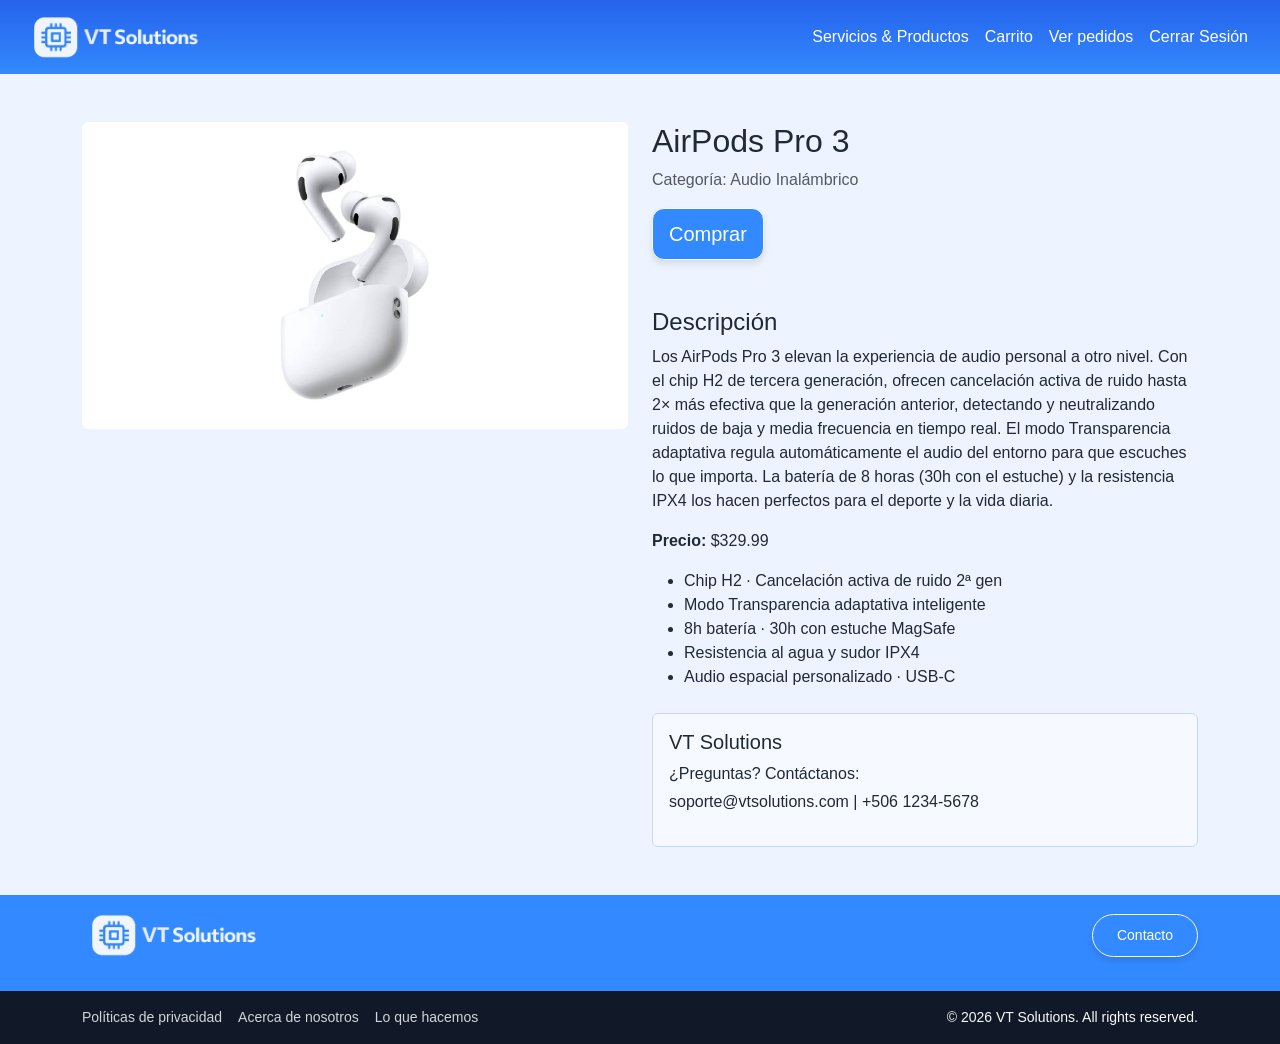
<file: frontend/detalleauriculares.html>
<!DOCTYPE html>
<html lang="es">
<head>
    <meta charset="UTF-8">
    <meta name="viewport" content="width=device-width, initial-scale=1.0">
    <title>AirPods Pro 3 - VT Solutions</title>
    <link href="https://cdn.jsdelivr.net/npm/bootstrap@5.3.8/dist/css/bootstrap.min.css" rel="stylesheet">
    <link rel="stylesheet" href="css/main.css">
</head>
<body>
    <nav class="navbar navbar-expand-md navbar-dark">
        <div class="container-fluid px-4">
            <a href="principal.html" class="navbar-brand">
                <img src="img/logo.png" class="logo" alt="VT Solutions">
            </a>
            <button class="navbar-toggler" type="button" data-bs-toggle="collapse" data-bs-target="#menu">
                <span class="navbar-toggler-icon"></span>
            </button>
            <div class="collapse navbar-collapse" id="menu">
                <ul class="navbar-nav ms-auto">
                    <li class="nav-item"><a class="nav-link active" href="catalogo.html">Servicios & Productos</a></li>
                    <li class="nav-item"><a class="nav-link active" href="carrito.html">Carrito</a></li>
                    <li class="nav-item"><a class="nav-link active" href="pedidos.html">Ver pedidos</a></li>
                    <li class="nav-item"><a class="nav-link active" href="Login.html">Cerrar Sesión</a></li>
                </ul>
            </div>
        </div>
    </nav>

    <main class="container my-5">
        <div class="row">
            <div class="col-md-6">
                <img src="img/producto03.jpg" class="img-fluid rounded" alt="AirPods Pro 3">
            </div>
            <div class="col-md-6">
                <h2>AirPods Pro 3</h2>
                <p class="text-muted">Categoría: Audio Inalámbrico</p>

                <button class="btn btn-primary btn-lg mb-4" id="purchase-btn"><a class="nav-link active" href="catalogo.html">Comprar</a></button>

                <div class="mt-4">
                    <h4>Descripción</h4>
                    <p>Los AirPods Pro 3 elevan la experiencia de audio personal a otro nivel. Con el chip H2 de tercera generación, ofrecen cancelación activa de ruido hasta 2× más efectiva que la generación anterior, detectando y neutralizando ruidos de baja y media frecuencia en tiempo real. El modo Transparencia adaptativa regula automáticamente el audio del entorno para que escuches lo que importa. La batería de 8 horas (30h con el estuche) y la resistencia IPX4 los hacen perfectos para el deporte y la vida diaria.</p>
                    <p><strong>Precio:</strong> $329.99</p>
                    <ul>
                        <li>Chip H2 · Cancelación activa de ruido 2ª gen</li>
                        <li>Modo Transparencia adaptativa inteligente</li>
                        <li>8h batería · 30h con estuche MagSafe</li>
                        <li>Resistencia al agua y sudor IPX4</li>
                        <li>Audio espacial personalizado · USB-C</li>
                    </ul>
                </div>

                <div class="mt-4 p-3 contact-box rounded">
                    <h5>VT Solutions</h5>
                    <p class="mb-1">¿Preguntas? Contáctanos:</p>
                    <p>soporte@vtsolutions.com | +506 1234-5678</p>
                </div>
            </div>
        </div>
    </main>

    <footer class="mt-5">
        <div class="footer-top text-light">
            <div class="container py-3">
                <div class="d-flex justify-content-between align-items-center flex-wrap mb-3">
                    <div class="d-flex align-items-center gap-2">
                        <img src="img/logo.png" class="logo" alt="VT Solutions Logo">
                    </div>
                    <a href="principal.html" class="btn btn-primary btn-sm rounded-pill px-4">Contacto</a>
                </div>
            </div>
        </div>
        <div class="footer-bottom text-light">
            <div class="container py-3">
                <div class="d-flex justify-content-between flex-wrap small">
                    <div class="d-flex gap-3">
                        <a href="#" class="footer-link">Políticas de privacidad</a>
                        <a href="#" class="footer-link">Acerca de nosotros</a>
                        <a href="#" class="footer-link">Lo que hacemos</a>
                    </div>
                    <div>© 2026 VT Solutions. All rights reserved.</div>
                </div>
            </div>
        </div>
    </footer>

    <script src="https://cdn.jsdelivr.net/npm/bootstrap@5.3.3/dist/js/bootstrap.bundle.min.js"></script>
</body>
</html>
</file>
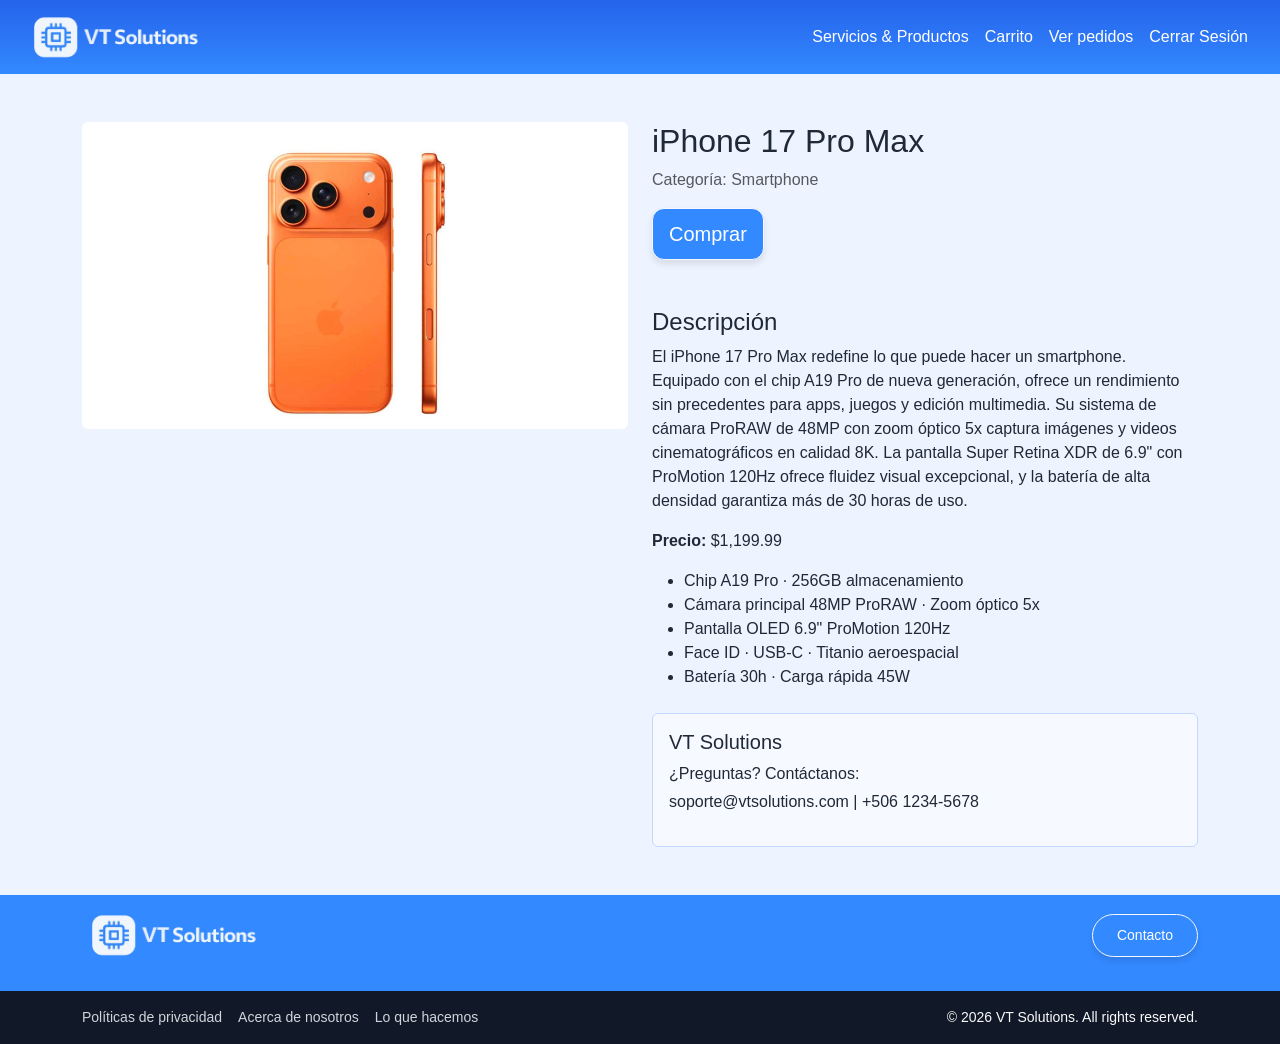
<file: frontend/detallecelular.html>
<!DOCTYPE html>
<html lang="es">
<head>
    <meta charset="UTF-8">
    <meta name="viewport" content="width=device-width, initial-scale=1.0">
    <title>iPhone 17 Pro Max - VT Solutions</title>
    <link href="https://cdn.jsdelivr.net/npm/bootstrap@5.3.8/dist/css/bootstrap.min.css" rel="stylesheet">
    <link rel="stylesheet" href="css/main.css">
</head>
<body>
    <nav class="navbar navbar-expand-md navbar-dark">
        <div class="container-fluid px-4">
            <a href="principal.html" class="navbar-brand">
                <img src="img/logo.png" class="logo" alt="VT Solutions">
            </a>
            <button class="navbar-toggler" type="button" data-bs-toggle="collapse" data-bs-target="#menu">
                <span class="navbar-toggler-icon"></span>
            </button>
            <div class="collapse navbar-collapse" id="menu">
                <ul class="navbar-nav ms-auto">
                    <li class="nav-item"><a class="nav-link active" href="catalogo.html">Servicios & Productos</a></li>
                    <li class="nav-item"><a class="nav-link active" href="carrito.html">Carrito</a></li>
                    <li class="nav-item"><a class="nav-link active" href="pedidos.html">Ver pedidos</a></li>
                    <li class="nav-item"><a class="nav-link active" href="Login.html">Cerrar Sesión</a></li>
                </ul>
            </div>
        </div>
    </nav>

    <main class="container my-5">
        <div class="row">
            <div class="col-md-6">
                <img src="img/producto02.jpg" class="img-fluid rounded" alt="iPhone 17 Pro Max">
            </div>
            <div class="col-md-6">
                <h2>iPhone 17 Pro Max</h2>
                <p class="text-muted">Categoría: Smartphone</p>

                <button class="btn btn-primary btn-lg mb-4" id="purchase-btn"><a class="nav-link active" href="catalogo.html">Comprar</a></button>

                <div class="mt-4">
                    <h4>Descripción</h4>
                    <p>El iPhone 17 Pro Max redefine lo que puede hacer un smartphone. Equipado con el chip A19 Pro de nueva generación, ofrece un rendimiento sin precedentes para apps, juegos y edición multimedia. Su sistema de cámara ProRAW de 48MP con zoom óptico 5x captura imágenes y videos cinematográficos en calidad 8K. La pantalla Super Retina XDR de 6.9" con ProMotion 120Hz ofrece fluidez visual excepcional, y la batería de alta densidad garantiza más de 30 horas de uso.</p>
                    <p><strong>Precio:</strong> $1,199.99</p>
                    <ul>
                        <li>Chip A19 Pro · 256GB almacenamiento</li>
                        <li>Cámara principal 48MP ProRAW · Zoom óptico 5x</li>
                        <li>Pantalla OLED 6.9" ProMotion 120Hz</li>
                        <li>Face ID · USB-C · Titanio aeroespacial</li>
                        <li>Batería 30h · Carga rápida 45W</li>
                    </ul>
                </div>

                <div class="mt-4 p-3 contact-box rounded">
                    <h5>VT Solutions</h5>
                    <p class="mb-1">¿Preguntas? Contáctanos:</p>
                    <p>soporte@vtsolutions.com | +506 1234-5678</p>
                </div>
            </div>
        </div>
    </main>

    <footer class="mt-5">
        <div class="footer-top text-light">
            <div class="container py-3">
                <div class="d-flex justify-content-between align-items-center flex-wrap mb-3">
                    <div class="d-flex align-items-center gap-2">
                        <img src="img/logo.png" class="logo" alt="VT Solutions Logo">
                    </div>
                    <a href="principal.html" class="btn btn-primary btn-sm rounded-pill px-4">Contacto</a>
                </div>
            </div>
        </div>
        <div class="footer-bottom text-light">
            <div class="container py-3">
                <div class="d-flex justify-content-between flex-wrap small">
                    <div class="d-flex gap-3">
                        <a href="#" class="footer-link">Políticas de privacidad</a>
                        <a href="#" class="footer-link">Acerca de nosotros</a>
                        <a href="#" class="footer-link">Lo que hacemos</a>
                    </div>
                    <div>© 2026 VT Solutions. All rights reserved.</div>
                </div>
            </div>
        </div>
    </footer>

    <script src="https://cdn.jsdelivr.net/npm/bootstrap@5.3.3/dist/js/bootstrap.bundle.min.js"></script>
</body>
</html>
</file>
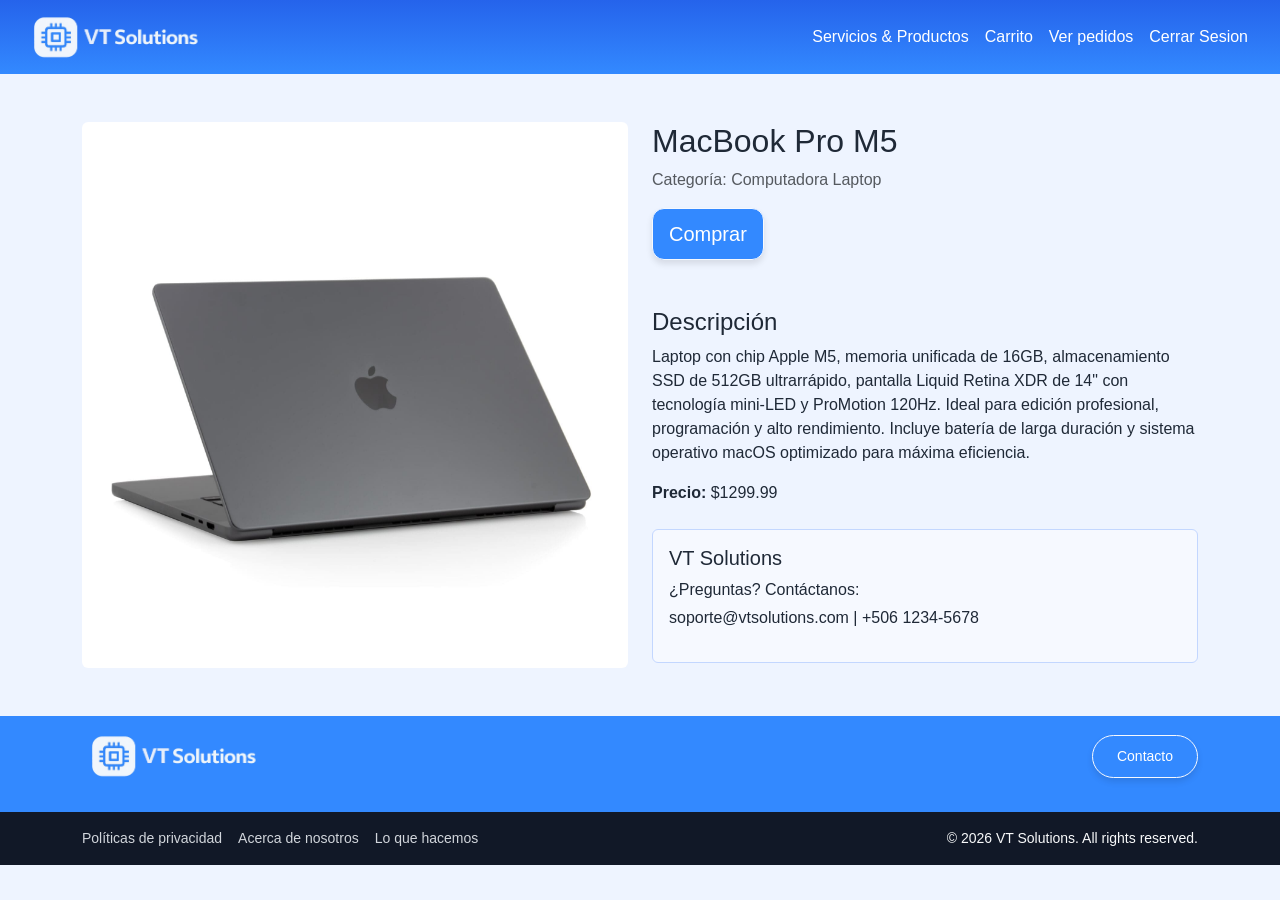
<file: frontend/detallelaptop.html>
<!DOCTYPE html>
<html lang="es">
<head>
    <meta charset="UTF-8">
    <meta name="viewport" content="width=device-width, initial-scale=1.0">
    <title>Detalle del Producto - VT Solutions</title>
    <link href="https://cdn.jsdelivr.net/npm/bootstrap@5.3.8/dist/css/bootstrap.min.css" rel="stylesheet">
    <link rel="stylesheet" href="css/main.css">
</head>
<body>

    <!-- HEADER (igual que en catálogo) -->
    <nav class="navbar navbar-expand-md navbar-dark">
        <div class="container-fluid px-4">
            <a href="principal.html" class="navbar-brand">
                <img src="img/logo.png" class="logo" alt="VT Solutions">
            </a>
            <button class="navbar-toggler" type="button" data-bs-toggle="collapse" data-bs-target="#menu">
                <span class="navbar-toggler-icon"></span>
            </button>
            <div class="collapse navbar-collapse" id="menu">
                <ul class="navbar-nav ms-auto">
                    <li class="nav-item"><a class="nav-link active" href="catalogo.html">Servicios & Productos</a></li>
                    <li class="nav-item"><a class="nav-link active" href="carrito.html">Carrito</a></li>
                    <li class="nav-item"><a class="nav-link active" href="pedidos.html">Ver pedidos</a></li>
                    <li class="nav-item"><a class="nav-link active" href="Login.html">Cerrar Sesion</a></li>
                </ul>
            </div>
        </div>
    </nav>

    <!-- CONTENIDO PRINCIPAL -->
    <main class="container my-5">
        <div class="row">
            <!-- Columna izquierda: imagen -->
            <div class="col-md-6">
                <img src="img/producto01.jpg" class="img-fluid rounded" alt="MacBook Pro M5">
            </div>
            <!-- Columna derecha: detalles -->
            <div class="col-md-6">
                <h2>MacBook Pro M5</h2>
                <p class="text-muted">Categoría: Computadora Laptop</p>
                <div class="mb-3">
                </div>

                <!-- Botón de compra -->
                <button class="btn btn-primary btn-lg mb-4" id="purchase-btn"><a class="nav-link active" href="catalogo.html">Comprar</a></button>

                <div class="mt-4">
                    <h4>Descripción</h4>
                    <p>Laptop con chip Apple M5, memoria unificada de 16GB, almacenamiento SSD de 512GB ultrarrápido, pantalla Liquid Retina XDR de 14" con tecnología mini-LED y ProMotion 120Hz. Ideal para edición profesional, programación y alto rendimiento. Incluye batería de larga duración y sistema operativo macOS optimizado para máxima eficiencia.</p>
                    <p><strong>Precio:</strong> $1299.99</p>
                </div>

                <div class="mt-4 p-3 contact-box rounded">
                    <h5>VT Solutions</h5>
                    <p class="mb-1">¿Preguntas? Contáctanos:</p>
                    <p>soporte@vtsolutions.com | +506 1234-5678</p>
                </div>
            </div>
        </div>
    </main>

    <!-- FOOTER -->
    <footer class="mt-5">
        <div class="footer-top text-light">
            <div class="container py-3">
                <div class="d-flex justify-content-between align-items-center flex-wrap mb-3">
                    <div class="d-flex align-items-center gap-2">
                        <img src="img/logo.png" class="logo" alt="VT Solutions Logo">
                    </div>
                    <a href="principal.html" class="btn btn-primary btn-sm rounded-pill px-4">Contacto</a>
                    </a>
                </div>
            </div>
        </div>
        <div class="footer-bottom text-light">
            <div class="container py-3">
                <div class="d-flex justify-content-between flex-wrap small">
                    <div class="d-flex gap-3">
                        <a href="#" class="footer-link">Políticas de privacidad</a>
                        <a href="#" class="footer-link">Acerca de nosotros</a>
                        <a href="#" class="footer-link">Lo que hacemos</a>
                    </div>
                    <div>
                        © 2026 VT Solutions. All rights reserved.
                    </div>
                </div>
            </div>
        </div>
    </footer>

      <script src="https://cdn.jsdelivr.net/npm/bootstrap@5.3.3/dist/js/bootstrap.bundle.min.js"></script>

</body>
</html>
</file>
<file: backend/node_modules/kareem/coverage/lcov-report/prettify.css>
.pln{color:#000}@media screen{.str{color:#080}.kwd{color:#008}.com{color:#800}.typ{color:#606}.lit{color:#066}.pun,.opn,.clo{color:#660}.tag{color:#008}.atn{color:#606}.atv{color:#080}.dec,.var{color:#606}.fun{color:red}}@media print,projection{.str{color:#060}.kwd{color:#006;font-weight:bold}.com{color:#600;font-style:italic}.typ{color:#404;font-weight:bold}.lit{color:#044}.pun,.opn,.clo{color:#440}.tag{color:#006;font-weight:bold}.atn{color:#404}.atv{color:#060}}pre.prettyprint{padding:2px;border:1px solid #888}ol.linenums{margin-top:0;margin-bottom:0}li.L0,li.L1,li.L2,li.L3,li.L5,li.L6,li.L7,li.L8{list-style-type:none}li.L1,li.L3,li.L5,li.L7,li.L9{background:#eee}
</file>
<file: backend/node_modules/kareem/coverage/lcov-report/base.css>
body, html {
  margin:0; padding: 0;
  height: 100%;
}
body {
    font-family: Helvetica Neue, Helvetica, Arial;
    font-size: 14px;
    color:#333;
}
.small { font-size: 12px; }
*, *:after, *:before {
  -webkit-box-sizing:border-box;
     -moz-box-sizing:border-box;
          box-sizing:border-box;
  }
h1 { font-size: 20px; margin: 0;}
h2 { font-size: 14px; }
pre {
    font: 12px/1.4 Consolas, "Liberation Mono", Menlo, Courier, monospace;
    margin: 0;
    padding: 0;
    -moz-tab-size: 2;
    -o-tab-size:  2;
    tab-size: 2;
}
a { color:#0074D9; text-decoration:none; }
a:hover { text-decoration:underline; }
.strong { font-weight: bold; }
.space-top1 { padding: 10px 0 0 0; }
.pad2y { padding: 20px 0; }
.pad1y { padding: 10px 0; }
.pad2x { padding: 0 20px; }
.pad2 { padding: 20px; }
.pad1 { padding: 10px; }
.space-left2 { padding-left:55px; }
.space-right2 { padding-right:20px; }
.center { text-align:center; }
.clearfix { display:block; }
.clearfix:after {
  content:'';
  display:block;
  height:0;
  clear:both;
  visibility:hidden;
  }
.fl { float: left; }
@media only screen and (max-width:640px) {
  .col3 { width:100%; max-width:100%; }
  .hide-mobile { display:none!important; }
}

.quiet {
  color: #7f7f7f;
  color: rgba(0,0,0,0.5);
}
.quiet a { opacity: 0.7; }

.fraction {
  font-family: Consolas, 'Liberation Mono', Menlo, Courier, monospace;
  font-size: 10px;
  color: #555;
  background: #E8E8E8;
  padding: 4px 5px;
  border-radius: 3px;
  vertical-align: middle;
}

div.path a:link, div.path a:visited { color: #333; }
table.coverage {
  border-collapse: collapse;
  margin: 10px 0 0 0;
  padding: 0;
}

table.coverage td {
  margin: 0;
  padding: 0;
  vertical-align: top;
}
table.coverage td.line-count {
    text-align: right;
    padding: 0 5px 0 20px;
}
table.coverage td.line-coverage {
    text-align: right;
    padding-right: 10px;
    min-width:20px;
}

table.coverage td span.cline-any {
    display: inline-block;
    padding: 0 5px;
    width: 100%;
}
.missing-if-branch {
    display: inline-block;
    margin-right: 5px;
    border-radius: 3px;
    position: relative;
    padding: 0 4px;
    background: #333;
    color: yellow;
}

.skip-if-branch {
    display: none;
    margin-right: 10px;
    position: relative;
    padding: 0 4px;
    background: #ccc;
    color: white;
}
.missing-if-branch .typ, .skip-if-branch .typ {
    color: inherit !important;
}
.coverage-summary {
  border-collapse: collapse;
  width: 100%;
}
.coverage-summary tr { border-bottom: 1px solid #bbb; }
.keyline-all { border: 1px solid #ddd; }
.coverage-summary td, .coverage-summary th { padding: 10px; }
.coverage-summary tbody { border: 1px solid #bbb; }
.coverage-summary td { border-right: 1px solid #bbb; }
.coverage-summary td:last-child { border-right: none; }
.coverage-summary th {
  text-align: left;
  font-weight: normal;
  white-space: nowrap;
}
.coverage-summary th.file { border-right: none !important; }
.coverage-summary th.pct { }
.coverage-summary th.pic,
.coverage-summary th.abs,
.coverage-summary td.pct,
.coverage-summary td.abs { text-align: right; }
.coverage-summary td.file { white-space: nowrap;  }
.coverage-summary td.pic { min-width: 120px !important;  }
.coverage-summary tfoot td { }

.coverage-summary .sorter {
    height: 10px;
    width: 7px;
    display: inline-block;
    margin-left: 0.5em;
    background: url(sort-arrow-sprite.png) no-repeat scroll 0 0 transparent;
}
.coverage-summary .sorted .sorter {
    background-position: 0 -20px;
}
.coverage-summary .sorted-desc .sorter {
    background-position: 0 -10px;
}
.status-line {  height: 10px; }
/* yellow */
.cbranch-no { background: yellow !important; color: #111; }
/* dark red */
.red.solid, .status-line.low, .low .cover-fill { background:#C21F39 }
.low .chart { border:1px solid #C21F39 }
.highlighted,
.highlighted .cstat-no, .highlighted .fstat-no, .highlighted .cbranch-no{
  background: #C21F39 !important;
}
/* medium red */
.cstat-no, .fstat-no, .cbranch-no, .cbranch-no { background:#F6C6CE }
/* light red */
.low, .cline-no { background:#FCE1E5 }
/* light green */
.high, .cline-yes { background:rgb(230,245,208) }
/* medium green */
.cstat-yes { background:rgb(161,215,106) }
/* dark green */
.status-line.high, .high .cover-fill { background:rgb(77,146,33) }
.high .chart { border:1px solid rgb(77,146,33) }
/* dark yellow (gold) */
.status-line.medium, .medium .cover-fill { background: #f9cd0b; }
.medium .chart { border:1px solid #f9cd0b; }
/* light yellow */
.medium { background: #fff4c2; }

.cstat-skip { background: #ddd; color: #111; }
.fstat-skip { background: #ddd; color: #111 !important; }
.cbranch-skip { background: #ddd !important; color: #111; }

span.cline-neutral { background: #eaeaea; }

.coverage-summary td.empty {
    opacity: .5;
    padding-top: 4px;
    padding-bottom: 4px;
    line-height: 1;
    color: #888;
}

.cover-fill, .cover-empty {
  display:inline-block;
  height: 12px;
}
.chart {
  line-height: 0;
}
.cover-empty {
    background: white;
}
.cover-full {
    border-right: none !important;
}
pre.prettyprint {
    border: none !important;
    padding: 0 !important;
    margin: 0 !important;
}
.com { color: #999 !important; }
.ignore-none { color: #999; font-weight: normal; }

.wrapper {
  min-height: 100%;
  height: auto !important;
  height: 100%;
  margin: 0 auto -48px;
}
.footer, .push {
  height: 48px;
}
</file>
<file: css/main.css>
* {
  box-sizing: border-box;
}

body {
  margin: 0;
  font-family: "Lucida Sans", "Lucida Sans Regular", "Lucida Grande", "Lucida Sans Unicode", Geneva, Verdana, sans-serif;
  background-color: #EEF4FF;
  color: #1F2937;
}

.header {
  padding: 40px;
  text-align: center;
}

.btn {
  padding: 10px 16px;
  border: none;
  border-radius: 12px;
  cursor: pointer;
  box-shadow: 0 4px 6px rgba(0, 0, 0, 0.1);
}

.hero-card {
  background: linear-gradient(180deg, #2563EB 0%, #3389FF 100%);
  box-shadow: 0 12px 30px rgba(17, 24, 39, 0.12);
}

.hero-image {
  box-shadow: 0 12px 30px rgba(17, 24, 39, 0.12);
}

.section-soft {
  background: #EEF5FF;
}

.cat-btn {
  transition: transform 0.15s ease, box-shadow 0.15s ease;
}
.cat-btn:hover {
  transform: translateY(-2px);
  box-shadow: 0 10px 22px rgba(17, 24, 39, 0.1);
}

.cat-icon {
  width: 34px;
  height: 34px;
  margin: 0 auto;
  display: grid;
  place-items: center;
  border-radius: 10px;
  background: #F3F4F6;
  color: #111827;
  font-weight: 700;
}

.card-img-top {
  height: 200px;
  object-fit: contain;
  background-color: #f8f9fa;
}

.header h1 {
  color: #3389FF;
  margin-bottom: 8px;
}
.header p {
  margin-top: 10px;
  opacity: 0.8;
}

.btn {
  background: #3389FF;
  border: 1px solid;
  border-color: #F6F9FF;
  color: white;
}
.btn:hover {
  opacity: 0.9;
}

.navbar {
  background: linear-gradient(180deg, #2563EB 0%, #3389FF 100%);
}

.footer-top {
  background: #3389FF;
}

.footer-bottom {
  background-color: #111827;
}

.footer-link {
  color: #d1d5db;
  text-decoration: none;
}
.footer-link:hover {
  color: white;
}

.footer-top .logo {
  height: 48px;
  width: auto;
  display: block;
  transform: scale(1.25);
  transform-origin: left center;
}
@media (max-width: 768px) {
  .footer-top .logo {
    height: 36px;
    transform: scale(1.15);
  }
}

.navbar .logo {
  height: 48px;
  width: auto;
  display: block;
  transform: scale(1.25);
  transform-origin: left center;
}
@media (max-width: 768px) {
  .navbar .logo {
    height: 36px;
    transform: scale(1.15);
  }
}

.product-card {
  transition: transform 0.2s;
}
.product-card:hover {
  transform: translateY(-5px);
  box-shadow: 0 0.5rem 1rem rgba(0, 0, 0, 0.15) !important;
}

.detalle-cantidad {
  max-width: 100px;
}

.contact-box {
  background-color: #F6F9FF;
  border: 1px solid #c3d7ff;
  border-radius: 12px;
}

.card-img-top {
  width: 100%;
  height: auto; /* la imagen define su altura */
  object-fit: contain; /* aunque con height auto no es necesario, pero se deja por si acaso */
}

/*# sourceMappingURL=main.css.map */
</file>
<file: frontend/css/main.css>
* {
  box-sizing: border-box;
}

body {
  margin: 0;
  font-family: "Lucida Sans", "Lucida Sans Regular", "Lucida Grande", "Lucida Sans Unicode", Geneva, Verdana, sans-serif;
  background-color: #EEF4FF;
  color: #1F2937;
}

.header {
  padding: 40px;
  text-align: center;
}

.btn {
  padding: 10px 16px;
  border: none;
  border-radius: 12px;
  cursor: pointer;
  box-shadow: 0 4px 6px rgba(0, 0, 0, 0.1);
}

.hero-card {
  background: linear-gradient(180deg, #2563EB 0%, #3389FF 100%);
  box-shadow: 0 12px 30px rgba(17, 24, 39, 0.12);
}

.hero-image {
  box-shadow: 0 12px 30px rgba(17, 24, 39, 0.12);
}

.section-soft {
  background: #EEF5FF;
}

.cat-btn {
  transition: transform 0.15s ease, box-shadow 0.15s ease;
}
.cat-btn:hover {
  transform: translateY(-2px);
  box-shadow: 0 10px 22px rgba(17, 24, 39, 0.1);
}

.cat-icon {
  width: 34px;
  height: 34px;
  margin: 0 auto;
  display: grid;
  place-items: center;
  border-radius: 10px;
  background: #F3F4F6;
  color: #111827;
  font-weight: 700;
}

.card-img-top {
  height: 200px;
  object-fit: contain;
  background-color: #f8f9fa;
}

.header h1 {
  color: #3389FF;
  margin-bottom: 8px;
}
.header p {
  margin-top: 10px;
  opacity: 0.8;
}

.btn {
  background: #3389FF;
  border: 1px solid;
  border-color: #F6F9FF;
  color: white;
}
.btn:hover {
  opacity: 0.9;
}

.navbar {
  background: linear-gradient(180deg, #2563EB 0%, #3389FF 100%);
}

.footer-top {
  background: #3389FF;
}

.footer-bottom {
  background-color: #111827;
}

.footer-link {
  color: #d1d5db;
  text-decoration: none;
}
.footer-link:hover {
  color: white;
}

.footer-top .logo {
  height: 48px;
  width: auto;
  display: block;
  transform: scale(1.25);
  transform-origin: left center;
}
@media (max-width: 768px) {
  .footer-top .logo {
    height: 36px;
    transform: scale(1.15);
  }
}

.navbar .logo {
  height: 48px;
  width: auto;
  display: block;
  transform: scale(1.25);
  transform-origin: left center;
}
@media (max-width: 768px) {
  .navbar .logo {
    height: 36px;
    transform: scale(1.15);
  }
}

.product-card {
  transition: transform 0.2s;
}
.product-card:hover {
  transform: translateY(-5px);
  box-shadow: 0 0.5rem 1rem rgba(0, 0, 0, 0.15) !important;
}

.detalle-cantidad {
  max-width: 100px;
}

.contact-box {
  background-color: #F6F9FF;
  border: 1px solid #c3d7ff;
  border-radius: 12px;
}

.card-img-top {
  width: 100%;
  height: auto; /* la imagen define su altura */
  object-fit: contain; /* aunque con height auto no es necesario, pero se deja por si acaso */
}
</file>
